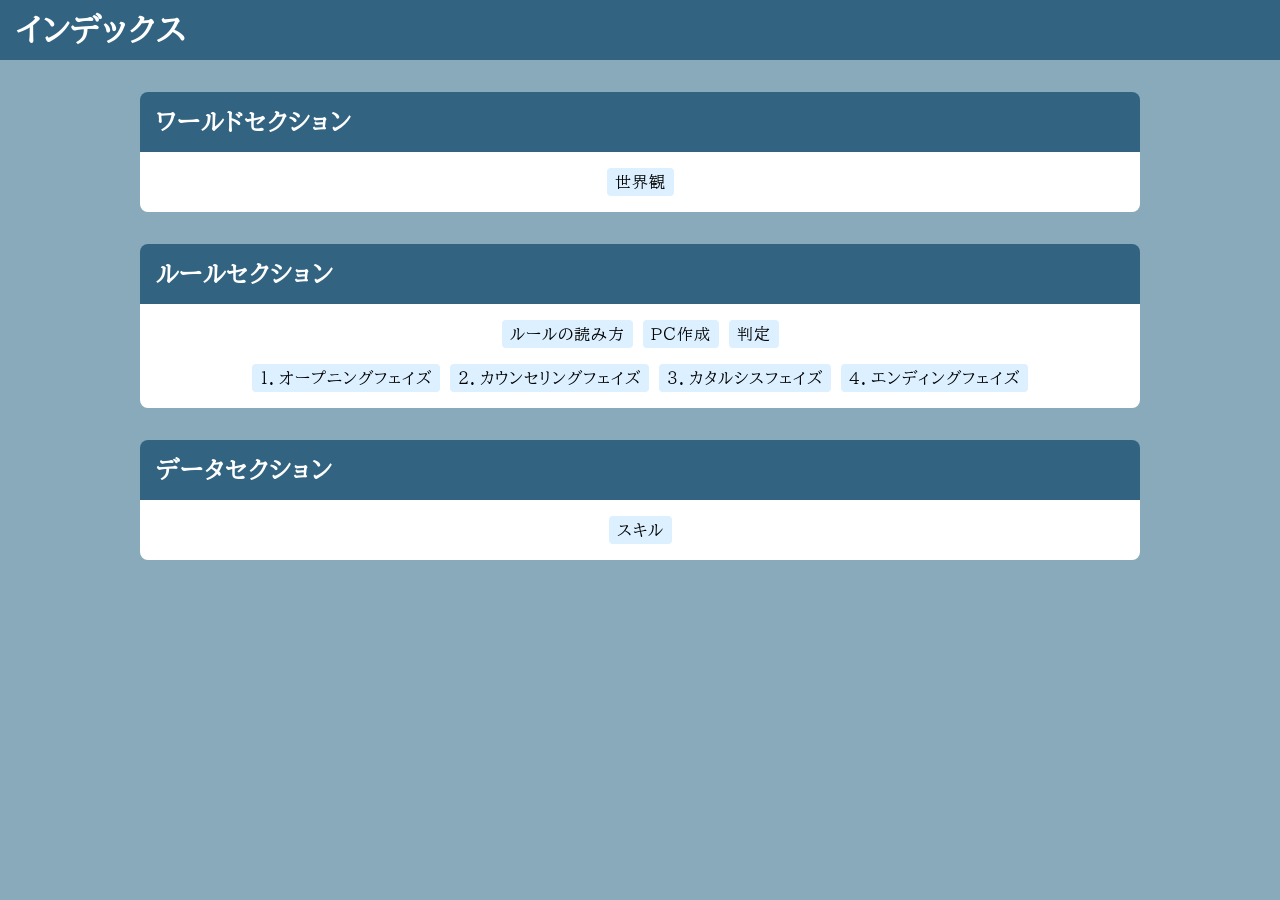
<file: index.html>
<head>
  <title>インデックス - 心界カタルシス</title>

  <link rel="stylesheet" href="style/base.css" type="text/css" />
</head>

<body>

  <header>
    <h1>インデックス</h1>
  </header>

  <main>
    <div class="detail t-center">

      <section>
        <div class="sticky">
          <h2>ワールドセクション</h2>
        </div>

        <div class="contents">

          <p>
            <a href="world_world.html">世界観</a>
          </p>
        </div>
      </section>

      <section>
        <div class="sticky">
          <h2>ルールセクション</h2>
        </div>

        <div class="contents">

          <p>
            <a href="rule_word.html">ルールの読み方</a>

            <a href="rule_making.html">ＰＣ作成</a>

            <a href="rule_roll.html">判定</a>
          </p>

          <p>
            <a href="">１．オープニングフェイズ</a>

            <a href="rule_investigate.html">２．カウンセリングフェイズ</a>

            <a href="rule_battle.html">３．カタルシスフェイズ</a>

            <a href="">４．エンディングフェイズ</a>
          </p>
        </div>
      </section>

      <section>
        <div class="sticky">
          <h2>データセクション</h2>
        </div>

        <div class="contents">

          <p>
            <a href="data_skill.html">スキル</a>

            <!-- <a href="data_kegare_hare.html">トラウマ</a> -->
          </p>
        </div>
      </section>

      <!-- <section>
        <div class="sticky">
      <h2>シナリオセクション</h2>
        </div>

        <div class="contents">
      <p>
        <a href="scenario_1.html">父として</a>

        <a href="scenario_2.html">ティタノマキナ</a>

        <a href="scenario_3.html">飯綱姉妹の逆襲</a>
      <p>
        </div>
    </section> -->

    </div>
  </main>

</body>

<script src="js/script.js"></script>
</file>
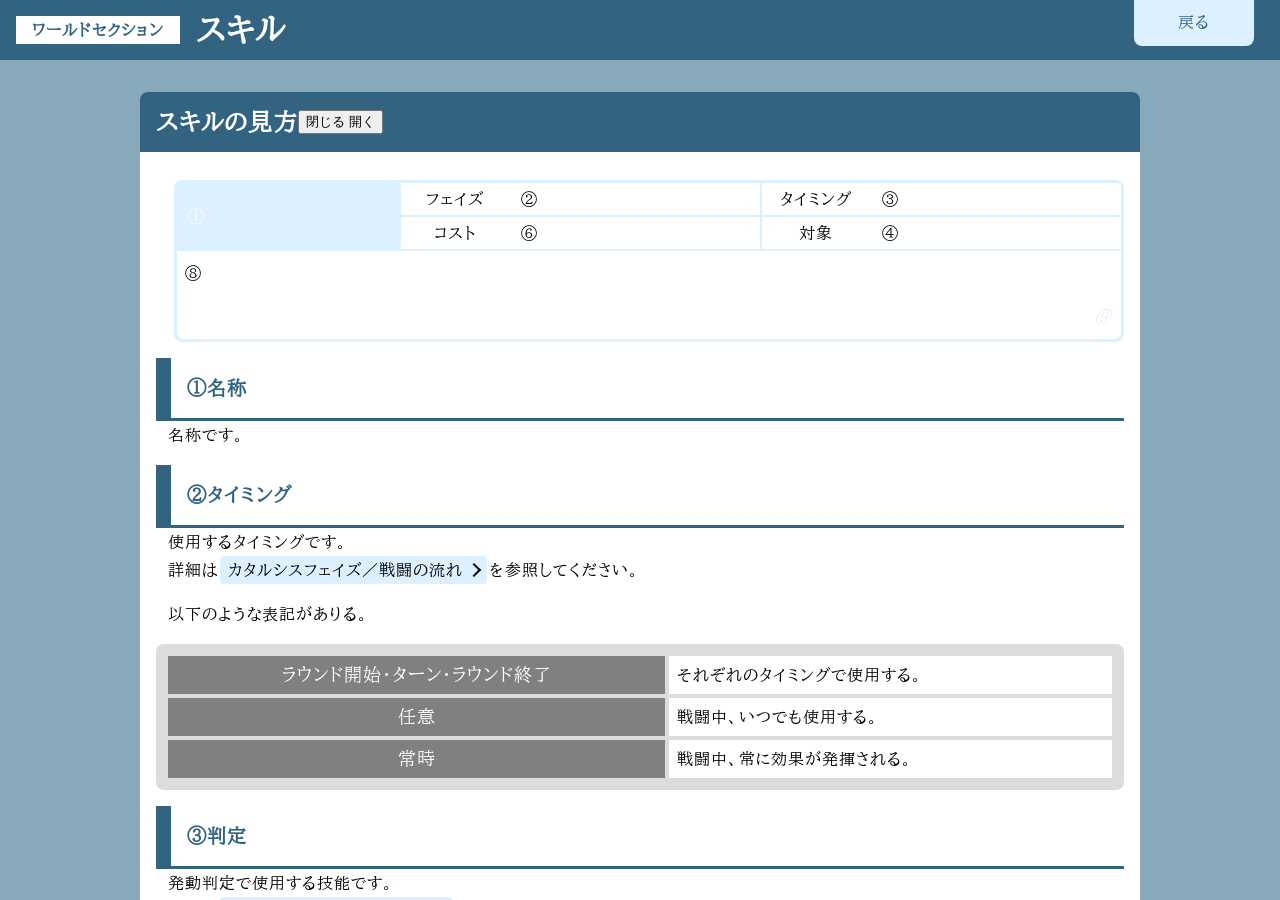
<file: data_skill.html>
<head>
  <title>スキル - 心界カタルシス</title>

  <link rel="stylesheet" href="style/base.css" type="text/css" />
  <link rel="stylesheet" href="style/arts.css" type="text/css" />
</head>

<body>
  <header>
    <div class="section_name">
      ワールドセクション
    </div>

    <h1>
      スキル
    </h1>

    <a class="button-prev" href="index.html">戻る</a>
  </header>

  <main>
    <div class="detail">

      <!-- -------------------------------------------------- -->
      <!-- スキルの見方 -->
      <!-- -------------------------------------------------- -->

      <section id="skill-tutorial" class="acordion close">

        <div class="sticky">
          <h2>
            スキルの見方

            <button class="button-acordion">
              <span>閉じる</span>
              <span>開く</span>
            </button>
          </h2>
        </div>

        <div class="contents">

          <!-- 見本 -->
          <section>

            <div class="cards">
              <div class="card">
                <div class="area-head">
                  <div class="title">
                    ①
                  </div>

                  <div class="data">
                    <span class="cell">
                      <span class="cover">フェイズ</span>②
                    </span>

                    <span class="cell">
                      <span class="cover">タイミング</span>③
                    </span>

                    <span class="cell">
                      <span class="cover">コスト</span>⑥
                    </span>

                    <span class="cell">
                      <span class="cover">対象</span>④
                    </span>
                  </div>
                </div>

                <div class="area-detail">
                  <p>
                    ⑧
                  </p>

                  <p class="note">⑨</p>
                </div>
              </div>
            </div>

          </section>

          <!-- 名称 -->
          <section>
            <h3>
              ①名称
            </h3>

            <p>
              　名称です。
            </p>
          </section>

          <!-- タイミング -->
          <section id="timing">
            <h3>
              ②タイミング
            </h3>

            <p>
              　使用するタイミングです。<br>
              　詳細は<a href="./rule_battle.html#battle" target="_blank">カタルシスフェイズ／戦闘の流れ</a>を参照してください。
            </p>

            <p>
              　以下のような表記がありる。
            </p>

            <table class="tutorial">
              <tbody>
                <tr>
                  <th>ラウンド開始・ターン・ラウンド終了</th>

                  <td>
                    それぞれのタイミングで使用する。
                  </td>
                </tr>

                <tr>
                  <th>任意</th>

                  <td>
                    戦闘中、いつでも使用する。
                  </td>
                </tr>

                <tr>
                  <th>常時</th>

                  <td>
                    戦闘中、常に効果が発揮される。
                  </td>
                </tr>
              </tbody>
            </table>
          </section>

          <!-- ③判定 -->
          <section id="skill">
            <h3>
              ③判定
            </h3>

            <p>
              　発動判定で使用する技能です。<br>
              　詳細は<a href="./rule_roll.html#roll-1" target="_blank">判定／使用する技能の決定</a>を参照してください。
            </p>

            <p>
              　以下のような表記がありる。
            </p>

            <table class="tutorial">
              <tbody>
                <tr>
                  <th>〈●●〉</th>
                  <td>
                    表記された技能を使用して、発動判定を行ってください。
                  </td>
                </tr>
                <tr>
                  <th>任意</th>
                  <td>
                    任意の技能で発動判定を行ってください。技能は、発動の度に変えても構いません。
                  </td>
                </tr>

                <tr>
                  <th>なし</th>
                  <td>
                    発動判定をおこなわずに、効果を適用する。
                  </td>
                </tr>
              </tbody>
            </table>
          </section>

          <!-- 難度 -->
          <section id="difficulty">
            <h3>
              ④難度
            </h3>

            <p>
              　発動判定の難度です。発動には、この値以上の成功数が必要です。<br>
              　詳細は、<a href="./rule_roll.html#roll-3" target="_blank">判定／難度の決定</a>を参照してください。
            </p>
          </section>

          <!-- 射程 -->
          <section id="range">
            <h3>
              ⑤射程
            </h3>

            <p>
              　何列先のエリアまで対象にできるかを示する。<br>
              　対象が、敵の場合のみ記載されている。
            </p>

            <p>
              　以下のような表記がありる。
            </p>

            <table class="tutorial">
              <tbody>
                <tr>
                  <th>１</th>
                  <td>
                    あなたが味方フロントエリアにいる場合、敵フロントエリアが射程内です。<br>
                    あなたが味方バックエリアにいる場合、このスキルは使用できません。
                  </td>
                </tr>

                <tr>
                  <th>２</th>
                  <td>
                    あなたが味方フロントエリアにいる場合、敵エリア全てが射程内です<br>
                    あなたが味方バックエリアにいる場合、敵フロントエリアが射程内です。
                  </td>
                </tr>

                <tr>
                  <th>３</th>
                  <td>あなたがいるエリアに関係無く、敵エリア全てが射程内です</td>
                </tr>
              </tbody>
            </table>
          </section>

          <!-- 対象 -->
          <section>
            <h3>
              ⑥対象
            </h3>

            <p>
              　効果を適用する範囲です。
            </p>

            <p>
              　以下のような表記がありる。
            </p>

            <table class="tutorial">
              <tbody>
                <tr>
                  <th>敵／１人</th>
                  <td>射程内の敵を１人選び、効果を適用する。</td>
                </tr>

                <tr>
                  <th>敵／１列</th>
                  <td>射程内の１列を選び、そのエリア内の全ての敵に効果を適用する。</td>
                </tr>

                <tr>
                  <th>味方／１人</th>
                  <td>味方から１人選び、効果を適用する。</td>
                </tr>

                <tr>
                  <th>味方／同列</th>
                  <td>あなたと同じエリア内の全ての味方に効果を適用する。</td>
                </tr>

                <tr>
                  <th>味方／全体</th>
                  <td>全ての味方に効果を適用する。</td>
                </tr>
              </tbody>
            </table>
          </section>

          <!-- 効果：発動前 -->
          <section>
            <h3>
              ⑦効果：発動前
            </h3>

            <p>
              　発動するための条件や、「※」が記載されている欄の詳細です。
            </p>
          </section>

          <!-- 効果：発動後 -->
          <section>
            <h3>
              ⑧効果：発動後
            </h3>

            <p>
              　発動後に適用される効果です。
            </p>

            <p>
              　判定の成功・失敗によって効果が変わる場合、以下のように記載される。
              <span>
                <span class="condition">成功</span>判定が成功した時のみ適用される効果です。
              </span>
              <span>
                <span class="condition">失敗</span>判定が失敗した時のみ適用される効果です。
              </span>
            </p>
          </section>

          <!-- フレーバーテキスト -->
          <section>
            <h3>
              ⑨フレーバーテキスト
            </h3>

            <p>
              　そのスキルがどのようなものなのか、一例を記載している。演出の参考にしてください。
            </p>
          </section>

        </div>
      </section>

      <!-- -------------------------------------------------- -->
      <!-- 基本 -->
      <!-- -------------------------------------------------- -->

      <section id="skill-common">

        <div class="sticky">
          <h2>
            基本
          </h2>
        </div>

        <div class="contents cards">

          <!-- 調査 -->
          <div class="card mental">
            <div class="area-head">
              <div class="title">
                <span class="ruby">ちょうさ</span>
                <span class="main">調査</span>
              </div>

              <div class="data">
                <div class="cell">
                  <span class="cover">フェイズ</span>カウンセリング
                </div>

                <div class="cell">
                  <span class="cover">タイミング</span>メインアクション
                </div>

                <div class="cell">
                  <span class="cover">コスト</span>‐
                </div>

                <div class="cell">
                  <span class="cover">対象</span>サブジェクト／１つ
                </div>
              </div>
            </div>

            <div class="area-detail">
              <p>
                対象に応じた判定を行なう。
              </p>

              <p class="judge">
                <span class="condition">成功</span>達成値に応じた内容が公開される。
              </p>

              <p class="note">クライエントやその周囲を調査し、トラウマ解消を試みる。</p>
            </div>
          </div>

          <!-- 交流 -->
          <div class="card mental">
            <div class="area-head">
              <div class="title">
                <span class="ruby">こうりゅう</span>
                <span class="main">交流</span>
              </div>

              <div class="data">
                <div class="cell">
                  <span class="cover">フェイズ</span>カウンセリング
                </div>

                <div class="cell">
                  <span class="cover">タイミング</span>メインアクション
                </div>

                <div class="cell">
                  <span class="cover">コスト</span>‐
                </div>

                <div class="cell">
                  <span class="cover">対象</span>‐
                </div>
              </div>
            </div>

            <div class="area-detail">
              <p>
                〈任意〉｛現在のクレジット点数｝の判定を行なう。
              </p>

              <p class="judge">
                <span class="condition">成功</span>クレジットを２点上昇させる。
              </p>

              <p class="judge">
                <span class="condition">失敗</span>クレジットを１点上昇させる。
              </p>

              <p class="note">クライエントと同じ時間を過ごし、交流を深める。</p>
            </div>
          </div>

          <!-- 干渉 -->
          <div class="card ether">
            <div class="area-head">
              <div class="title">
                <span class="ruby">かんしょう</span>
                <span class="main">干渉</span>
              </div>

              <div class="data">
                <div class="cell">
                  <span class="cover">フェイズ</span>カタルシス
                </div>

                <div class="cell">
                  <span class="cover">タイミング</span>メインアクション
                </div>

                <div class="cell">
                  <span class="cover">コスト</span>‐
                </div>

                <div class="cell">
                  <span class="cover">対象</span>他者／１人
                </div>
              </div>
            </div>

            <div class="area-detail">
              <p>
                対象に応じた判定（ＰＣの場合、〈任意〉２）を行なう。
              </p>

              <p class="judge">
                <span class="condition">成功</span>対象に【印象：±１】を与える。
              </p>

              <p class="note">言動によって他者に干渉し、感情を揺り動かす。</p>
            </div>
          </div>

          <!-- 拒絶 -->
          <div class="card ether">
            <div class="area-head">
              <div class="title">
                <span class="ruby">きょぜつ</span>
                <span class="main">拒絶</span>
              </div>

              <div class="data">
                <div class="cell">
                  <span class="cover">フェイズ</span>カタルシス
                </div>

                <div class="cell">
                  <span class="cover">タイミング</span>※
                </div>

                <div class="cell">
                  <span class="cover">コスト</span>‐
                </div>

                <div class="cell">
                  <span class="cover">対象</span>自身
                </div>
              </div>
            </div>

            <div class="area-detail">
              <p>
                自身が【印象】を受ける直前に、クレジット３点を消費して使用できる。<br>
                その【印象】を無効化する。
              </p>

              <p class="note">他者を拒絶し、自分の心を守る。</p>
            </div>
          </div>

          <!-- 自信 -->
          <div class="card astral">
            <div class="area-head">
              <div class="title">
                <span class="ruby">じしん</span>
                <span class="main">自信</span>
              </div>

              <div class="data">
                <div class="cell">
                  <span class="cover">フェイズ</span>共通
                </div>

                <div class="cell">
                  <span class="cover">タイミング</span>サブアクション
                </div>

                <div class="cell">
                  <span class="cover">コスト</span>‐
                </div>

                <div class="cell">
                  <span class="cover">対象</span>自身
                </div>
              </div>
            </div>

            <div class="area-detail">
              <p>
                クレジット１点を消費して使用する。<br>
                自身に、【勇気：＋１】【知恵：＋１】【愛情：＋１】【自制：＋１】のいずれか１つの効果を与える。
              </p>

              <p class="note">自らを信じることで、更なる力を引き出す。</p>
            </div>
          </div>

        </div>

      </section>

      <!-- -------------------------------------------------- -->
      <!-- アジテイター -->
      <!-- -------------------------------------------------- -->

      <section id="skill-">

        <div class="sticky">
          <h2>
            アジテイター
          </h2>
        </div>

        <div class="contents cards">

          <section id="skill-">

            <div class="sticky">
              <h3>
                表層スキル
              </h3>
            </div>

            <div class="contents cards">

              <!-- パワーワード -->
              <div class="card ether">
                <div class="area-head">
                  <div class="title">
                    <span class="main">パワーワード</span>
                  </div>

                  <div class="data">
                    <div class="cell">
                      <span class="cover">フェイズ</span>カタルシス
                    </div>

                    <div class="cell">
                      <span class="cover">タイミング</span>メインアクション
                    </div>

                    <div class="cell">
                      <span class="cover">コスト</span>［Ｘ］＝［Ｘ］
                    </div>

                    <div class="cell">
                      <span class="cover">対象</span>他者／１人
                    </div>
                  </div>
                </div>

                <div class="area-detail">
                  <p>
                    対象に応じた判定を行なう（ＰＣの場合、〈任意〉２）になる。
                  </p>

                  <p class="judge">
                    <span class="condition">成功</span>対象に【印象：±２】を与える。
                  </p>

                  <p class="note">力強い語気や、インパクトの強い言葉で呼びかける。</p>
                </div>
              </div>

              <!-- 応援 -->
              <div class="card astral">
                <div class="area-head">
                  <div class="title">
                    <span class="ruby">おうえん</span>
                    <span class="main">応援</span>
                  </div>

                  <div class="data">
                    <div class="cell">
                      <span class="cover">フェイズ</span>共通
                    </div>

                    <div class="cell">
                      <span class="cover">タイミング</span>サブアクション
                    </div>

                    <div class="cell">
                      <span class="cover">コスト</span>［Ｘ］
                    </div>

                    <div class="cell">
                      <span class="cover">対象</span>他者／１人
                    </div>
                  </div>
                </div>

                <div class="area-detail">
                  <p>
                    対象に【｛コストにしたダイスに対応するステータス｝：＋１】を与える。
                  </p>

                  <p class="note">やる気を引き出す言葉や動作。</p>
                </div>
              </div>

            </div>

          </section>

          <section id="skill-">

            <div class="sticky">
              <h3>
                深層スキル
              </h3>
            </div>

            <div class="contents cards">

              <!-- カリスマ -->
              <div class="card astral">
                <div class="area-head">
                  <div class="title">
                    <span class="main">カリスマ</span>
                  </div>

                  <div class="data">
                    <div class="cell">
                      <span class="cover">フェイズ</span>共通
                    </div>

                    <div class="cell">
                      <span class="cover">タイミング</span>※
                    </div>

                    <div class="cell">
                      <span class="cover">コスト</span>［勇］
                    </div>

                    <div class="cell">
                      <span class="cover">対象</span>※
                    </div>
                  </div>
                </div>

                <div class="area-detail">
                  <p>
                    自身が判定に成功した際に使用できる。<br>
                    このラウンド中、以降にターンを行うＰＣ全員に【｛その判定の使用ステータス｝：＋１】を与える。
                  </p>

                  <p class="note">味方を率いて、士気を高める。</p>
                </div>
              </div>

              <!-- 一体感 -->
              <div class="card astral">
                <div class="area-head">
                  <div class="title">
                    <span class="ruby">いったいかん</span>
                    <span class="main">一体感</span>
                  </div>

                  <div class="data">
                    <div class="cell">
                      <span class="cover">フェイズ</span>共通
                    </div>

                    <div class="cell">
                      <span class="cover">タイミング</span>※
                    </div>

                    <div class="cell">
                      <span class="cover">コスト</span>［勇］
                    </div>

                    <div class="cell">
                      <span class="cover">対象</span>自身
                    </div>
                  </div>
                </div>

                <div class="area-detail">
                  <p>
                    自身のスキルにより、他ＰＣのステータスを上昇させた際に使用できる。<br>
                    自身に【勇気：＋２】を与える。
                  </p>

                  <p class="note">ファンと共に楽しむことこそ、アイドルの本懐だ。</p>
                </div>
              </div>

            </div>

          </section>

        </div>

      </section>

      <!-- -------------------------------------------------- -->
      <!-- パッショニスタ -->
      <!-- -------------------------------------------------- -->

      <section id="skill-">

        <div class="sticky">
          <h2>
            パッショニスタ
          </h2>
        </div>

        <div class="contents cards">

          <section id="skill-">

            <div class="sticky">
              <h3>
                表層スキル
              </h3>
            </div>

            <div class="contents cards">

              <!-- ポジティブシンキング -->
              <div class="card ether">
                <div class="area-head">
                  <div class="title">
                    <span class="main">ポジティブシンキング</span>
                  </div>

                  <div class="data">
                    <div class="cell">
                      <span class="cover">フェイズ</span>カタルシス
                    </div>

                    <div class="cell">
                      <span class="cover">タイミング</span>サブアクション
                    </div>

                    <div class="cell">
                      <span class="cover">コスト</span>［知］［Ｘ］
                    </div>

                    <div class="cell">
                      <span class="cover">対象</span>自身
                    </div>
                  </div>
                </div>

                <div class="area-detail">
                  <p>
                    自身が受けているレベル１の【ステータス低下】を全て消滅させる。
                  </p>

                  <p class="note">あなたは細かいことを気にしない楽天家だ。</p>
                </div>
              </div>

              <!-- パッショントーク -->
              <div class="card astral">
                <div class="area-head">
                  <div class="title">
                    <span class="main">パッショントーク</span>
                  </div>

                  <div class="data">
                    <div class="cell">
                      <span class="cover">フェイズ</span>共通
                    </div>

                    <div class="cell">
                      <span class="cover">タイミング</span>サブアクション
                    </div>

                    <div class="cell">
                      <span class="cover">コスト</span>‐
                    </div>

                    <div class="cell">
                      <span class="cover">対象</span>自身
                    </div>
                  </div>
                </div>

                <div class="area-detail">
                  <p>
                    自身に【自制：－１】を与えて使用する。<br>
                    このラウンド中、自身のメインアクション判定に＋２する。
                  </p>

                  <p class="note">情熱を秘めた言動。しかし、それを鬱陶しく思う人もいるかもしれない。</p>
                </div>
              </div>

            </div>

          </section>

          <section id="skill-">

            <div class="sticky">
              <h3>
                深層スキル
              </h3>
            </div>

            <div class="contents cards">

              <!-- ムードメーカー -->
              <div class="card ether">
                <div class="area-head">
                  <div class="title">
                    <span class="main">ムードメーカー</span>
                  </div>

                  <div class="data">
                    <div class="cell">
                      <span class="cover">フェイズ</span>カタルシス
                    </div>

                    <div class="cell">
                      <span class="cover">タイミング</span>サブアクション
                    </div>

                    <div class="cell">
                      <span class="cover">コスト</span>［勇］
                    </div>

                    <div class="cell">
                      <span class="cover">対象</span>味方／全員
                    </div>
                  </div>
                </div>

                <div class="area-detail">
                  <p>
                    自身がエリア『４』にいる場合に使用できる。<br>
                    このラウンド中、対象に【勇気：＋１】を与える。
                  </p>

                  <p class="note">歌や踊り、ギャグなどで、自身と仲間のテンションを上げる。</p>
                </div>
              </div>

              <!-- フレンドシップ -->
              <div class="card astral">
                <div class="area-head">
                  <div class="title">
                    <span class="main">フレンドシップ</span>
                  </div>

                  <div class="data">
                    <div class="cell">
                      <span class="cover">フェイズ</span>※
                    </div>

                    <div class="cell">
                      <span class="cover">タイミング</span>常時
                    </div>

                    <div class="cell">
                      <span class="cover">コスト</span>‐
                    </div>

                    <div class="cell">
                      <span class="cover">対象</span>自身
                    </div>
                  </div>
                </div>

                <div class="area-detail">
                  <p>
                    カウンセリングフェイズ中、自身の《交流》判定に＋１する。<br>
                    カタルシスフェイズ中、ＰＣのみを対象とする、自身のメインアクション判定に＋１する。
                  </p>

                  <p class="note">あなたは誰とでも仲良くなれる。</p>
                </div>
              </div>

            </div>

          </section>

        </div>

      </section>

      <!-- -------------------------------------------------- -->
      <!-- ジーニアス -->
      <!-- -------------------------------------------------- -->

      <section id="skill-">

        <div class="sticky">
          <h2>
            ジーニアス
          </h2>
        </div>

        <div class="contents cards">

          <section id="skill-">

            <div class="sticky">
              <h3>
                表層スキル
              </h3>
            </div>

            <div class="contents cards">

              <!-- クールダウン -->
              <div class="card ether">
                <div class="area-head">
                  <div class="title">
                    <span class="main">クールダウン</span>
                  </div>

                  <div class="data">
                    <div class="cell">
                      <span class="cover">フェイズ</span>カタルシス
                    </div>

                    <div class="cell">
                      <span class="cover">タイミング</span>サブアクション
                    </div>

                    <div class="cell">
                      <span class="cover">コスト</span>［知］［知］
                    </div>

                    <div class="cell">
                      <span class="cover">対象</span>自身
                    </div>
                  </div>
                </div>

                <div class="area-detail">
                  <p class="judge">
                    <span class="condition">成功</span>自身に【印象：－１】を与える。
                  </p>

                  <p class="note">心を落ち着かせる。</p>
                </div>
              </div>

              <!-- スルースキル -->
              <div class="card astral">
                <div class="area-head">
                  <div class="title">
                    <span class="main">スルースキル</span>
                  </div>

                  <div class="data">
                    <div class="cell">
                      <span class="cover">フェイズ</span>カタルシス
                    </div>

                    <div class="cell">
                      <span class="cover">タイミング</span>※
                    </div>

                    <div class="cell">
                      <span class="cover">コスト</span>［知］［Ｘ］［Ｘ］
                    </div>

                    <div class="cell">
                      <span class="cover">対象</span>自身
                    </div>
                  </div>
                </div>

                <div class="area-detail">
                  <p>
                    自身が【印象：－１】を受けた際に使用できる。<br>
                    その【印象】を無効化する。
                  </p>

                  <p class="note">相手の発言を真に受けない処世術。</p>
                </div>
              </div>

            </div>

          </section>

          <section id="skill-">
            <div class="sticky">
              <h3>
                深層スキル
              </h3>
            </div>

            <div class="contents cards">

              <!-- 脳内図書館 -->
              <div class="card mental">
                <div class="area-head">
                  <div class="title">
                    <span class="ruby">のうないとしょかん</span>
                    <span class="main">脳内図書館</span>
                  </div>

                  <div class="data">
                    <div class="cell">
                      <span class="cover">フェイズ</span>カウンセリング
                    </div>

                    <div class="cell">
                      <span class="cover">タイミング</span>常時
                    </div>

                    <div class="cell">
                      <span class="cover">コスト</span>‐
                    </div>

                    <div class="cell">
                      <span class="cover">対象</span>自身
                    </div>
                  </div>
                </div>

                <div class="area-detail">
                  <p>
                    自身の《調査》判定に＋１する。
                  </p>

                  <p class="note">豊富な知識により、調査をスムーズに進行させる。</p>
                </div>
              </div>

              <!-- オーバーワーク -->
              <div class="card ether">
                <div class="area-head">
                  <div class="title">
                    <span class="main">オーバーワーク</span>
                  </div>

                  <div class="data">
                    <div class="cell">
                      <span class="cover">フェイズ</span>カタルシス
                    </div>

                    <div class="cell">
                      <span class="cover">タイミング</span>サブアクション
                    </div>

                    <div class="cell">
                      <span class="cover">コスト</span>［Ｘ］［Ｘ］［Ｘ］［Ｘ］
                    </div>

                    <div class="cell">
                      <span class="cover">対象</span>自身
                    </div>
                  </div>
                </div>

                <div class="area-detail">
                  <p>
                    自身に【印象：＋３】を与えて使用する。<br>
                    このラウンド中、自身はメインアクションを２回行う。
                  </p>

                  <p class="note">自身を追い込み、限界を超えた活動を可能とする。</p>
                </div>
              </div>

            </div>
          </section>

        </div>

      </section>

      <!-- -------------------------------------------------- -->
      <!-- トリックスター -->
      <!-- -------------------------------------------------- -->

      <section id="skill-">

        <div class="sticky">
          <h2>
            トリックスター
          </h2>
        </div>

        <div class="contents cards">

          <section id="skill-">

            <div class="sticky">
              <h3>
                表層スキル
              </h3>
            </div>

            <div class="contents cards">

              <!-- 臨機応変 -->
              <div class="card ether">
                <div class="area-head">
                  <div class="title">
                    <span class="ruby">りんきおうへん</span>
                    <span class="main">臨機応変</span>
                  </div>

                  <div class="data">
                    <div class="cell">
                      <span class="cover">フェイズ</span>カタルシス
                    </div>

                    <div class="cell">
                      <span class="cover">タイミング</span>ラウンド開始
                    </div>

                    <div class="cell">
                      <span class="cover">コスト</span>［知］［知］
                    </div>

                    <div class="cell">
                      <span class="cover">対象</span>自身
                    </div>
                  </div>
                </div>

                <div class="area-detail">
                  <p>
                    自身を、エリア『４』『３』『２』『１』のいずれかに移動させる。
                  </p>

                  <p class="note">相手との距離を調整する。</p>
                </div>
              </div>

              <!-- 言いくるめ -->
              <div class="card astral">
                <div class="area-head">
                  <div class="title">
                    <span class="ruby">いいくるめ</span>
                    <span class="main">言いくるめ</span>
                  </div>

                  <div class="data">
                    <div class="cell">
                      <span class="cover">フェイズ</span>共通
                    </div>

                    <div class="cell">
                      <span class="cover">タイミング</span>※
                    </div>

                    <div class="cell">
                      <span class="cover">コスト</span>［知］［Ｘ］
                    </div>

                    <div class="cell">
                      <span class="cover">対象</span>ＰＣ／１人
                    </div>
                  </div>
                </div>

                <div class="area-detail">
                  <p>
                    誰かが判定に失敗した際に使用できる。<br>
                    その判定の達成値を『３』に固定する。
                  </p>

                  <p class="note">勢いと口先で、強引に納得させる。</p>
                </div>
              </div>

            </div>

          </section>

          <section id="skill-">

            <div class="sticky">
              <h3>
                深層スキル
              </h3>
            </div>

            <div class="contents cards">

              <!-- 逆境 -->
              <div class="card astral">
                <div class="area-head">
                  <div class="title">
                    <span class="ruby">ぎゃっきょう</span>
                    <span class="main">逆境</span>
                  </div>

                  <div class="data">
                    <div class="cell">
                      <span class="cover">フェイズ</span>共通
                    </div>

                    <div class="cell">
                      <span class="cover">タイミング</span>常時
                    </div>

                    <div class="cell">
                      <span class="cover">コスト</span>‐
                    </div>

                    <div class="cell">
                      <span class="cover">対象</span>自身
                    </div>
                  </div>
                </div>

                <div class="area-detail">
                  <p>
                    クレジットが１点の場合、自身の行うあらゆる判定に＋２する。
                  </p>

                  <p class="note">無頼のあなたにとって、逆境こそが自らの居場所だ。</p>
                </div>
              </div>

              <!-- 発想の転換 -->
              <div class="card astral">
                <div class="area-head">
                  <div class="title">
                    <span class="ruby">はっそうのてんかん</span>
                    <span class="main">発想の転換</span>
                  </div>

                  <div class="data">
                    <div class="cell">
                      <span class="cover">フェイズ</span>共通
                    </div>

                    <div class="cell">
                      <span class="cover">タイミング</span>サブアクション
                    </div>

                    <div class="cell">
                      <span class="cover">コスト</span>‐
                    </div>

                    <div class="cell">
                      <span class="cover">対象</span>‐
                    </div>
                  </div>
                </div>

                <div class="area-detail">
                  <p>
                    判定ダイスから２つ選び、片方の目を＋１し、もう片方の目を－１する。
                  </p>

                  <p class="note">常識や、これまでの思考に囚われない柔軟性。</p>
                </div>
              </div>

            </div>

          </section>

        </div>

      </section>

      <!-- -------------------------------------------------- -->
      <!-- サーヴァント -->
      <!-- -------------------------------------------------- -->

      <section id="skill-">

        <div class="sticky">
          <h2>
            サーヴァント
          </h2>
        </div>

        <div class="contents cards">

          <section id="skill-">

            <div class="sticky">
              <h3>
                表層スキル
              </h3>
            </div>

            <div class="contents cards">

              <!-- 節制の心得 -->
              <div class="card ether">
                <div class="area-head">
                  <div class="title">
                    <span class="ruby">せっせいのこころえ</span>
                    <span class="main">節制の心得</span>
                  </div>

                  <div class="data">
                    <div class="cell">
                      <span class="cover">フェイズ</span>カタルシス
                    </div>

                    <div class="cell">
                      <span class="cover">タイミング</span>サブアクション
                    </div>

                    <div class="cell">
                      <span class="cover">コスト</span>‐
                    </div>

                    <div class="cell">
                      <span class="cover">対象</span>自身
                    </div>
                  </div>
                </div>

                <div class="area-detail">
                  <p>
                    自身に【印象：－２】【自制：＋１】を与える。
                  </p>

                  <p class="note">引くべきところを弁えている。</p>
                </div>
              </div>

              <!-- 共感性 -->
              <div class="card ether">
                <div class="area-head">
                  <div class="title">
                    <span class="ruby">きょうかんせい</span>
                    <span class="main">共感性</span>
                  </div>

                  <div class="data">
                    <div class="cell">
                      <span class="cover">フェイズ</span>カタルシス
                    </div>

                    <div class="cell">
                      <span class="cover">タイミング</span>※
                    </div>

                    <div class="cell">
                      <span class="cover">コスト</span>‐
                    </div>

                    <div class="cell">
                      <span class="cover">対象</span>他者／１人
                    </div>
                  </div>
                </div>

                <div class="area-detail">
                  <p>
                    対象が【印象】を受けた際に使用できる。<br>
                    自身にも同じ【印象】を与える。
                  </p>

                  <p class="note">他者の気持ちを深く理解できる。</p>
                </div>
              </div>

            </div>

          </section>

          <section id="skill-">

            <div class="sticky">
              <h3>
                深層スキル
              </h3>
            </div>

            <div class="contents cards">

              <!-- 奉仕の喜び -->
              <div class="card astral">
                <div class="area-head">
                  <div class="title">
                    <span class="ruby">ほうしのよろこび</span>
                    <span class="main">奉仕の喜び</span>
                  </div>

                  <div class="data">
                    <div class="cell">
                      <span class="cover">フェイズ</span>共通
                    </div>

                    <div class="cell">
                      <span class="cover">タイミング</span>※
                    </div>

                    <div class="cell">
                      <span class="cover">コスト</span>［愛］
                    </div>

                    <div class="cell">
                      <span class="cover">対象</span>自身
                    </div>
                  </div>
                </div>

                <div class="area-detail">
                  <p>
                    自身の〈愛情〉判定に成功した際に使用できる。<br>
                    自身は【愛情：＋１】を得る。
                  </p>

                  <p class="note">他者に尽くす喜びを知っている。</p>
                </div>
              </div>

              <!-- 協調性 -->
              <div class="card ether">
                <div class="area-head">
                  <div class="title">
                    <span class="ruby">きょうちょうせい</span>
                    <span class="main">協調性</span>
                  </div>

                  <div class="data">
                    <div class="cell">
                      <span class="cover">フェイズ</span>カタルシス
                    </div>

                    <div class="cell">
                      <span class="cover">タイミング</span>ラウンド開始
                    </div>

                    <div class="cell">
                      <span class="cover">コスト</span>‐
                    </div>

                    <div class="cell">
                      <span class="cover">対象</span>他者／１人
                    </div>
                  </div>
                </div>

                <div class="area-detail">
                  <p>
                    自身を、対象と同じエリアに移動させる。
                  </p>

                  <p class="note">他者の考えに同調する。</p>
                </div>
              </div>

            </div>

          </section>

        </div>

      </section>

      <!-- -------------------------------------------------- -->
      <!-- メンター -->
      <!-- -------------------------------------------------- -->

      <section id="skill-">

        <div class="sticky">
          <h2>
            メンター
          </h2>
        </div>

        <div class="contents cards">

          <section id="skill-">

            <div class="sticky">
              <h3>
                表層スキル
              </h3>
            </div>

            <div class="contents cards">

              <!-- 徹底指導 -->
              <div class="card astral">
                <div class="area-head">
                  <div class="title">
                    <span class="ruby">てっていしどう</span>
                    <span class="main">徹底指導</span>
                  </div>

                  <div class="data">
                    <div class="cell">
                      <span class="cover">フェイズ</span>共通
                    </div>

                    <div class="cell">
                      <span class="cover">タイミング</span>サブアクション
                    </div>

                    <div class="cell">
                      <span class="cover">コスト</span>［知］
                    </div>

                    <div class="cell">
                      <span class="cover">対象</span>他者／１人
                    </div>
                  </div>
                </div>

                <div class="area-detail">
                  <p>
                    対象に、下記のいずれかの効果を与える。<br>
                    ●【勇気：＋２】【知恵：－２】<br>
                    ●【知恵：＋２】【愛情：－２】<br>
                    ●【愛情：＋２】【勇気：－２】
                  </p>

                  <p class="note">。</p>
                </div>
              </div>

              <!-- 予習 -->
              <div class="card astral">
                <div class="area-head">
                  <div class="title">
                    <span class="ruby">よしゅう</span>
                    <span class="main">予習</span>
                  </div>

                  <div class="data">
                    <div class="cell">
                      <span class="cover">フェイズ</span>共通
                    </div>

                    <div class="cell">
                      <span class="cover">タイミング</span>ラウンド開始
                    </div>

                    <div class="cell">
                      <span class="cover">コスト</span>‐
                    </div>

                    <div class="cell">
                      <span class="cover">対象</span>‐
                    </div>
                  </div>
                </div>

                <div class="area-detail">
                  <p>
                    判定ダイスから１つ選び、その目を±１する。
                  </p>

                  <p class="note">事前学習や下調べに余念が無い。</p>
                </div>
              </div>

            </div>

          </section>

          <section id="skill-">

            <div class="sticky">
              <h3>
                深層スキル
              </h3>
            </div>

            <div class="contents cards">

              <!-- 分析力 -->
              <div class="card astral">
                <div class="area-head">
                  <div class="title">
                    <span class="ruby">ぶんせきりょく</span>
                    <span class="main">分析力</span>
                  </div>

                  <div class="data">
                    <div class="cell">
                      <span class="cover">フェイズ</span>共通
                    </div>

                    <div class="cell">
                      <span class="cover">タイミング</span>サブアクション
                    </div>

                    <div class="cell">
                      <span class="cover">コスト</span>［知］［知］
                    </div>

                    <div class="cell">
                      <span class="cover">対象</span>※
                    </div>
                  </div>
                </div>

                <div class="area-detail">
                  <p>
                    サブジェクトかエネミーアクション１つを対象にする。<br>
                    このラウンド中、対象の適正ステータスを〈任意〉に変更する。
                  </p>

                  <p class="note">物事の本質を捉える能力。</p>
                </div>
              </div>

              <!-- リーダーシップ -->
              <div class="card ether">
                <div class="area-head">
                  <div class="title">
                    <span class="main">リーダーシップ</span>
                  </div>

                  <div class="data">
                    <div class="cell">
                      <span class="cover">フェイズ</span>カタルシス
                    </div>

                    <div class="cell">
                      <span class="cover">タイミング</span>メインアクション
                    </div>

                    <div class="cell">
                      <span class="cover">コスト</span>［知］
                    </div>

                    <div class="cell">
                      <span class="cover">対象</span>自身以外のＰＣ／全員
                    </div>
                  </div>
                </div>

                <div class="area-detail">
                  <p>
                    〈任意〉３の判定を行なう。
                  </p>

                  <p class="judge">
                    <span class="condition">成功</span>対象に【印象：±１】を与える。
                  </p>

                  <p class="note">常に的確な指示を出し、皆を導く力を持つ。</p>
                </div>
              </div>

            </div>

          </section>

        </div>

      </section>

      <!-- -------------------------------------------------- -->
      <!-- イノセンス -->
      <!-- -------------------------------------------------- -->

      <section id="skill-">

        <div class="sticky">
          <h2>
            イノセンス
          </h2>
        </div>

        <div class="contents cards">

          <section id="skill-">

            <div class="sticky">
              <h3>
                表層スキル
              </h3>
            </div>

            <div class="contents cards">

              <!-- 遊び盛り -->
              <div class="card ether">
                <div class="area-head">
                  <div class="title">
                    <span class="ruby">あそびざかり</span>
                    <span class="main">遊び盛り</span>
                  </div>

                  <div class="data">
                    <div class="cell">
                      <span class="cover">フェイズ</span>カタルシス
                    </div>

                    <div class="cell">
                      <span class="cover">タイミング</span>常時
                    </div>

                    <div class="cell">
                      <span class="cover">コスト</span>‐
                    </div>

                    <div class="cell">
                      <span class="cover">対象</span>自身
                    </div>
                  </div>
                </div>

                <div class="area-detail">
                  <p>
                    自身が習得している《交流》の、タイミングを『共通』に変更する。
                  </p>

                  <p class="note">いつでもどこでも気ままに遊ぶ。</p>
                </div>
              </div>

              <!-- 好印象 -->
              <div class="card astral">
                <div class="area-head">
                  <div class="title">
                    <span class="ruby">こういんしょう</span>
                    <span class="main">好印象</span>
                  </div>

                  <div class="data">
                    <div class="cell">
                      <span class="cover">フェイズ</span>共通
                    </div>

                    <div class="cell">
                      <span class="cover">タイミング</span>サブアクション
                    </div>

                    <div class="cell">
                      <span class="cover">コスト</span>［Ｘ］→［Ｘ］
                    </div>

                    <div class="cell">
                      <span class="cover">対象</span>自身
                    </div>
                  </div>
                </div>

                <div class="area-detail">
                  <p>
                    自身の判定に＋２する。
                  </p>

                  <p class="note">自身を強く印象付けることができる。</p>
                </div>
              </div>

            </div>

          </section>

          <section id="skill-">

            <div class="sticky">
              <h3>
                深層スキル
              </h3>
            </div>

            <div class="contents cards">

              <!-- 癒し系 -->
              <div class="card ether">
                <div class="area-head">
                  <div class="title">
                    <span class="ruby">いやしけい</span>
                    <span class="main">癒し系</span>
                  </div>

                  <div class="data">
                    <div class="cell">
                      <span class="cover">フェイズ</span>カタルシス
                    </div>

                    <div class="cell">
                      <span class="cover">タイミング</span>常時
                    </div>

                    <div class="cell">
                      <span class="cover">コスト</span>‐
                    </div>

                    <div class="cell">
                      <span class="cover">対象</span>※
                    </div>
                  </div>
                </div>

                <div class="area-detail">
                  <p>
                    自身と同じエリアにいる他ＰＣは、エネミーアクションによって与えられる【ステータス低下】を無効化する。
                  </p>

                  <p class="note">あなたは、一緒にいる誰かに安らぎを与える存在だ。</p>
                </div>
              </div>

              <!-- 無垢の笑顔 -->
              <div class="card astral">
                <div class="area-head">
                  <div class="title">
                    <span class="ruby">むくのえがお</span>
                    <span class="main">無垢の笑顔</span>
                  </div>

                  <div class="data">
                    <div class="cell">
                      <span class="cover">フェイズ</span>共通
                    </div>

                    <div class="cell">
                      <span class="cover">タイミング</span>サブアクション
                    </div>

                    <div class="cell">
                      <span class="cover">コスト</span>［愛］
                    </div>

                    <div class="cell">
                      <span class="cover">対象</span>他者／１人
                    </div>
                  </div>
                </div>

                <div class="area-detail">
                  <p>
                    対象が受けている【ステータス低下】を１つ消滅させる。
                  </p>

                  <p class="note">その笑顔を見ただけで、あらゆるストレスが消失する。</p>
                </div>
              </div>

            </div>

          </section>

        </div>

      </section>

    </div>
  </main>
</body>

<script src="js/script.js"></script>
</file>
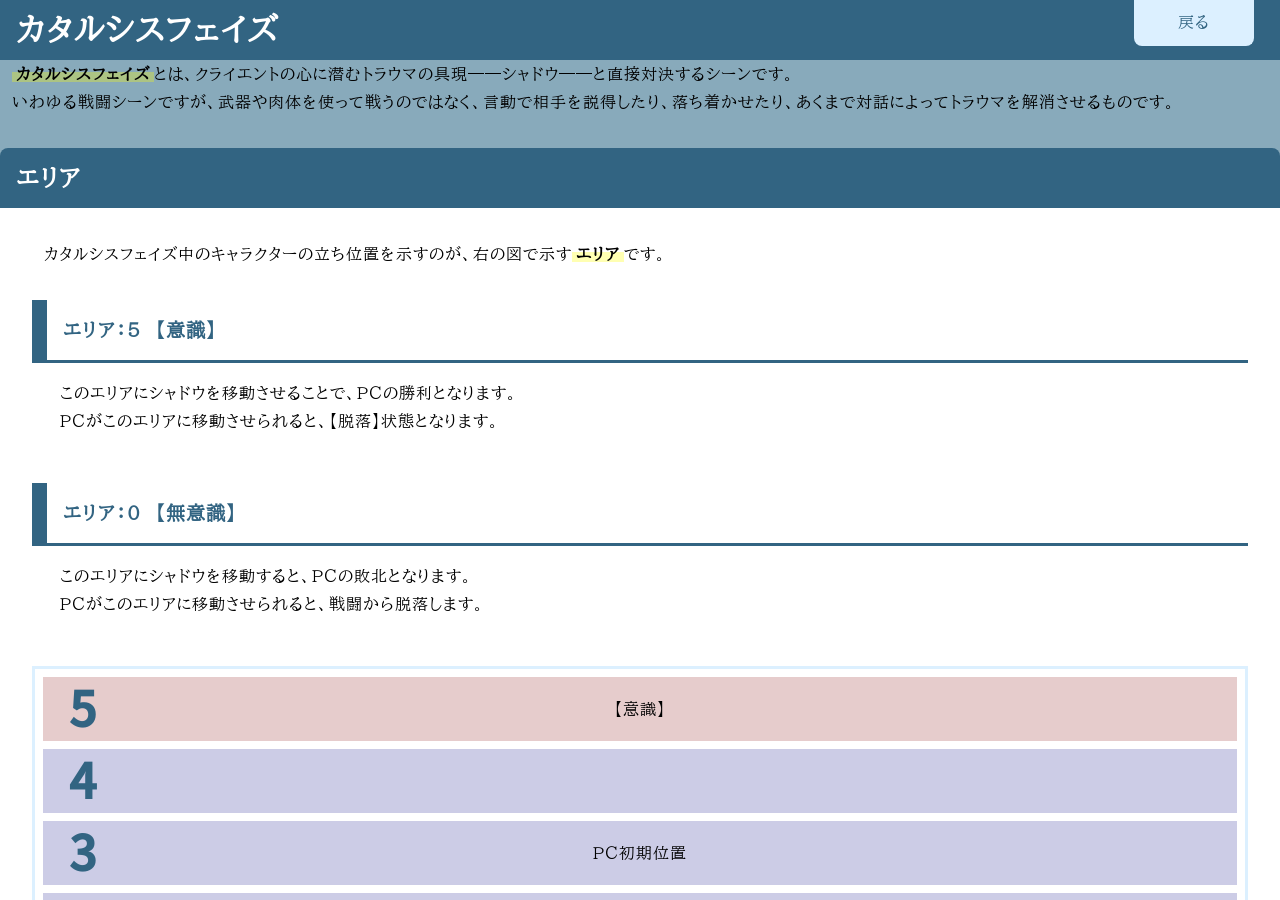
<file: rule_battle.html>
<head>
  <title>カタルシスフェイズ - 心界カタルシス</title>

  <link rel="stylesheet" href="style/base.css" type="text/css" />
  <link rel="stylesheet" href="style/rule.css" type="text/css" />
  <link rel="stylesheet" href="style/battle.css" type="text/css" />
  <link rel="stylesheet" href="style/arts.css" type="text/css" />
</head>

<body>
  <header>
    <h1>カタルシスフェイズ</h1>

    <a class="button-prev" href="index.html">戻る</a>
  </header>

  <main>
    <section>
      <p>
        　<span class="keyword">カタルシスフェイズ</span>とは、クライエントの心に潜むトラウマの具現――シャドウ――と直接対決するシーンです。<br>
        　いわゆる戦闘シーンですが、武器や肉体を使って戦うのではなく、言動で相手を説得したり、落ち着かせたり、あくまで対話によってトラウマを解消させるものです。
      </p>
    </section>

    <!-- エリア -->
    <section id="battle_area">
      <div class="sticky">
        <h2>
          エリア
        </h2>
      </div>

      <div class="contents">
        <div class="d-flex gap">

          <!-- 左 -->
          <div class="contents">
            <div class="inner_contents">
              <p>
                　カタルシスフェイズ中のキャラクターの立ち位置を示すのが、右の図で示す<span class="keyword">エリア</span>です。
              </p>
            </div>

            <section id="area-5">
              <div class="sticky">
                <h3>
                  エリア：5　【意識】
                </h3>
              </div>

              <div class="contents">
                <div class="inner_contents">
                  <p>
                    　このエリアにシャドウを移動させることで、ＰＣの勝利となります。<br>
                    　ＰＣがこのエリアに移動させられると、【脱落】状態となります。
                  </p>
                </div>
              </div>
            </section>

            <section id="area-0">
              <div class="sticky">
                <h3>
                  エリア：0　【無意識】
                </h3>
              </div>

              <div class="contents">
                <div class="inner_contents">
                  <p>
                    　このエリアにシャドウを移動すると、ＰＣの敗北となります。<br>
                    　ＰＣがこのエリアに移動させられると、戦闘から脱落します。
                  </p>
                </div>
              </div>
            </section>
          </div>

          <!-- 右 -->
          <div class="contents">
            <div class="inner_contents">
              <div class="area">
                <div class="area-front">
                  <span class="num">5</span>【意識】
                </div>

                <div class="area-back">
                  <span class="num">4</span>
                </div>

                <div class="area-back">
                  <span class="num">3</span>ＰＣ初期位置
                </div>

                <div class="area-back">
                  <span class="num">2</span>シャドウ初期位置
                </div>

                <div class="area-back">
                  <span class="num">1</span>
                </div>

                <div class="area-front">
                  <span class="num">0</span>【無意識】
                </div>
              </div>
            </div>
          </div>

        </div>
      </div>
    </section>

    <!-- ＰＣの状態 -->
    <section id="status">
      <div class="sticky">
        <h2>
          ＰＣの状態
        </h2>
      </div>

      <div class="contents">
        <div class="inner_contents">
          <p>
            　ＰＣはスキルの効果や特定の条件により、様々な状態になります。
          </p>
        </div>

        <!-- 脱落 -->
        <section id="battle-down">
          <div class="sticky">
            <h3>
              脱落
            </h3>
          </div>

          <div class="contents">
            <div class="inner_contents">
              <p>
                　エリア『０』か『５』に移動したＰＣは、戦闘から<span class="keyword">脱落</span>します。<br>
                　この状態では、エリア上から取り除かれ、一切の行動ができなくなります。<br>
                　また、ＰＣ全員が脱落した場合、敗北となります。
              </p>
            </div>
          </div>
        </section>

        <!-- ステータス変化 -->
        <section id="battle-status-up-down">
          <div class="sticky">
            <h3>
              ステータス変化
            </h3>
          </div>

          <div class="contents">
            <div class="inner_contents">
              <p>
                　スキルの効果により、<span class="keyword">【ステータス変化】</span>が付与されることがあります。<br>
                　ステータス変化は【（ステータス名）：（プラス／マイナス）（レベル）】のように表されます。<br>
                　レベルは増減量と継続期間を表しています。各キャラクターのターン終了時に減少していき、０になると効果が消滅します。
              </p>

              <div class="inner_contents">
                <h4>
                  例
                </h4>

                <table>
                  <tr>
                    <th>ステータス変化</th>
                    <th>付与後１ターン目</th>
                    <th>２ターン目</th>
                    <th>３ターン目</th>
                    <th>４ターン目</th>
                  </tr>

                  <tr>
                    <th>【勇気：＋１】</th>
                    <td>＋１</td>
                    <td></td>
                    <td></td>
                    <td></td>
                  </tr>

                  <tr>
                    <th>【知恵：＋２】</th>
                    <td>＋２</td>
                    <td>＋１</td>
                    <td></td>
                    <td></td>
                  </tr>

                  <tr>
                    <th>【愛情：－３】</th>
                    <td>－３</td>
                    <td>－２</td>
                    <td>－１</td>
                    <td></td>
                  </tr>
                </table>
              </div>
            </div>

          </div>
        </section>

      </div>
    </section>

    <!-- カタルシスフェイズの流れ -->
    <section id="battle">
      <div class="sticky">
        <h2>
          カタルシスフェイズの流れ
        </h2>
      </div>

      <div class="contents">
        <div class="inner_contents">
          <p>
            　カタルシスフェイズは、以下の流れで進行します。<br>
            　<a href="#battle_finish">終了条件</a>を満たすまで、ラウンドを繰り返します。
          </p>
        </div>

        <div class="list_container">

          <div class="process">
            <div class="title">
              <span class="num">1</span><a href="#battle_start">フェイズ開始</a>
            </div>
          </div>

          <div class="process">
            <div class="title">
              <span class="num">2</span><a href="#round">ラウンド</a>
            </div>

            <div class="list_container">
              <div class="process">
                <div class="title">
                  <span class="num">2-1</span><a href="#round_start">ラウンド開始</a>
                </div>

                <div class="detail">
                  <span class="num">2-1-1</span><a href="#show_enemy_action">エネミーアクションのセット</a><br>
                  <span class="num">2-1-3</span><a href="#timing-round_start">タイミング：ラウンド開始</a>
                </div>
              </div>

              <div class="process">
                <div class="title">
                  <span class="num">2-2</span><a href="#turn-pc">ＰＣのターン</a>
                </div>

                <div class="detail">
                  <span class="num">2-2-1</span><a href="#timing-sub_action">サブアクション</a><br>
                  <span class="num">2-2-2</span><a href="#timing-main_action">メインアクション</a><br>
                  <span class="num">2-2-3</span><a href="#turn_end">【ステータス変化】の更新</a>
                </div>
              </div>

              <div class="process">
                <div class="title">
                  <span class="num">2-3</span><a href="#round_end">シャドウのターン</a>
                </div>

                <div class="detail">
                  <span class="num">2-3-1</span><a href="#enemy_action">エネミーアクションの実行</a>
                </div>
              </div>

              <div class="process">
                <div class="title">
                  <span class="num">2-4</span><a href="#round_end">ラウンド終了</a>
                </div>

                <div class="detail">
                  <span class="num">2-4-1</span><a href="#timing-round_end">タイミング：ラウンド終了</a>
                </div>
              </div>

            </div>
          </div>

          <div class="process">
            <div class="title">
              <span class="num">3</span><a href="#battle_end">フェイズ終了</a>
            </div>
          </div>

        </div>
      </div>
    </section>

    <!-- 【１】フェイズ開始 -->
    <section id="battle_start">
      <div class="sticky">
        <h2>
          <span class="num">1</span>フェイズ開始
        </h2>
      </div>

      <div class="contents">
        <div class="inner_contents">
          <p>
            　カタルシスフェイズが開始された際、以下の処理を順に行います。
          </p>
        </div>

        <!-- ＰＣとシャドウの配置 -->
        <section>
          <div class="sticky">
            <h3>
              <span class="num">1-1</span>ＰＣとシャドウの配置
            </h3>
          </div>

          <div class="contents">
            <p>
              ＰＣとシャドウを、それぞれの初期位置に配置します。
            </p>
          </div>
        </section>

      </div>
    </section>

    <!-- 【２】ラウンド -->
    <section id="round">
      <div class="sticky">
        <h2>
          <span class="num">2</span>ラウンド
        </h2>
      </div>

      <div class="contents">

        <!-- 【２－１】ラウンド開始 -->
        <section id="round_start">
          <div class="sticky">
            <h3>
              <span class="num">2-1</span>ラウンド開始
            </h3>
          </div>

          <div class="contents">
            <div class="inner_contents">
              <p>
                　以下の処理を行います。
              </p>
            </div>

            <!-- エネミーアクションの開示 -->
            <section id="show_enemy_action">
              <h4>
                <span class="num">2-1-1</span>エネミーアクションのセット
              </h4>

              <div class="contents">
                <p>
                  　このラウンドで敵が使用するエネミーアクションをセットします。これらは、シナリオの記載通りに行います。<br>
                  　セットされたエネミーアクションは、<span class="num">2-3-2</span><a href="#enemy_action">エネミーアクションの実行</a>で実行されます。
                </p>
              </div>
            </section>

            <!-- タイミング：ラウンド開始 -->
            <section id="timing-round_start">
              <h4>
                <span class="num">2-1-3</span>タイミング：ラウンド開始
              </h4>

              <div class="contents">
                <p>
                  　各ＰＣは、タイミングが『ラウンド開始』のアクションを１つ使用できます。
                </p>
              </div>
            </section>

          </div>
        </section>

        <!-- 【２－２】ターン -->
        <section id="turn-pc">
          <div class="sticky">
            <h3>
              <span class="num">2-2</span>ターン
            </h3>
          </div>

          <div class="contents">
            <div class="inner_contents">
              <p>
                　各ＰＣは、それぞれ<span class="keyword">ターン</span>を行います。順番は、ＰＣ間で相談して決めてください。<br>
                　ターンはＰＣごとに、以下のように処理します。
              </p>
            </div>

            <!-- サブアクション -->
            <section id="timing-turn">
              <h4>
                <span class="num">2-2-1</span>サブアクション
              </h4>

              <div class="contents">
                <p>
                  　タイミングが『サブアクション』のスキルを、１つ使用することができます。
                </p>
              </div>
            </section>

            <!-- メインアクション -->
            <section id="timing-turn">
              <h4>
                <span class="num">2-2-2</span>メインアクション
              </h4>

              <div class="contents">
                <p>
                  　タイミングが『メインアクション』のスキルを、１つ使用することができます。
                </p>
              </div>
            </section>

            <!-- 【ステータス変化】の更新 -->
            <section id="timing-turn">
              <h4>
                <span class="num">2-2-3</span>【ステータス変化】の更新
              </h4>

              <div class="contents">
                <p>
                  　ターンを行ったＰＣが【ステータス変化】を受けていた場合、そのレベルを１つ減少させます。レベルが０になったものは、効果が消滅します。
                </p>
              </div>
            </section>

          </div>
        </section>

        <!-- 【２－３】敵ターン -->
        <section id="turn-enemy">
          <div class="sticky">
            <h3>
              <span class="num">2-3</span>敵ターン
            </h3>
          </div>

          <div class="contents">

            <!-- エネミーアクションの実行 -->
            <section id="enemy_action">
              <h4>
                <span class="num">2-3-1</span>エネミーアクションの実行
              </h4>

              <div class="contents">
                <p>
                  　敵にセットされているエネミーアクションが実行され、その効果が適用されます。対象はこの時点でＧＭが決定します。なお、アクションを実行する順番はシナリオで指定されます。<br>
                  　ブレイクされている場合、効果が変わることに注意してください。
                </p>
              </div>
            </section>

          </div>
        </section>

        <!-- 【２－３】ラウンド終了 -->
        <section id="round_end">
          <div class="sticky">
            <h3>
              <span class="num">2-3</span>ラウンド終了
            </h3>
          </div>

          <div class="contents">

            <!-- タイミング：ラウンド終了 -->
            <section id="timing-round_end">
              <h4>
                <span class="num">2-3-1</span>タイミング：ラウンド終了
              </h4>

              <div class="contents">
                <p>
                  　各ＰＣは、タイミングが『ラウンド終了』のアクションを１つ使用できます。
                </p>
              </div>
            </section>

            <!-- ラウンド中効果の消滅 -->
            <section id="effect_clear">
              <h4>
                <span class="num">2-3-2</span>ラウンド中効果の消滅
              </h4>

              <div class="contents">
                <p>
                  　「このラウンド中、～」のように書かれた効果が、全て消滅します。
                </p>
              </div>
            </section>

          </div>
        </section>

      </div>
    </section>

    <!-- 【３】フェイズ終了 -->
    <section id="battle_end">
      <div class="sticky">
        <h2>
          <span class="num">3</span>フェイズ終了
        </h2>
      </div>

      <div class="contents">

        <!-- カタルシスフェイズの終了条件 -->
        <section id="battle_finish">
          <div class="sticky">
            <h3>
              カタルシスフェイズの終了条件
            </h3>
          </div>

          <div class="contents">
            <div class="inner_contents">
              <p>
                　カタルシスフェイズが終了する条件は、以下の３つがあります。<br>
                　カタルシスフェイズが終了した場合、<a href="" target="_blank">エンディングフェイズ</a>へと移行します。
              </p>
            </div>

            <div class="contents">
              <!-- ボスの撃破 -->
              <section id="battle-victory">
                <h4>
                  ボスの撃破
                </h4>

                <div class="contents">
                  <p>
                    　ボスのツミを０点にした場合、カタルシスフェイズが終了します。ボスが複数いる場合、それら全てのツミを０点にする必要があります。<br>
                    　エンディングとしては、事件が解決し、グッドエンドとなるでしょう。
                  </p>
                </div>
              </section>

              <!-- ＰＣの全滅 -->
              <section id="battle-defeat">
                <h4>
                  ＰＣの全滅
                </h4>

                <div class="contents">
                  <p>
                    　ＰＣ全員がカタルシスフェイズ不能、あるいは撤退状態になった場合、カタルシスフェイズが終了します。<br>
                    　エンディングとしては、事件が解決せず、バッドエンドとなるでしょう。
                  </p>
                </div>
              </section>

              <!-- シナリオで設定された条件を満たす -->
              <section>
                <h4>
                  シナリオで設定された条件を満たす
                </h4>

                <div class="contents">
                  <p>
                    　シナリオで設定された条件を満たした場合、カタルシスフェイズが終了します。<br>
                    　エンディングがどうなるかは、シナリオ次第です。
                  </p>
                </div>
              </section>

            </div>
          </div>
        </section>

      </div>
    </section>

  </main>
</body>

<script src="js/script.js"></script>
</file>
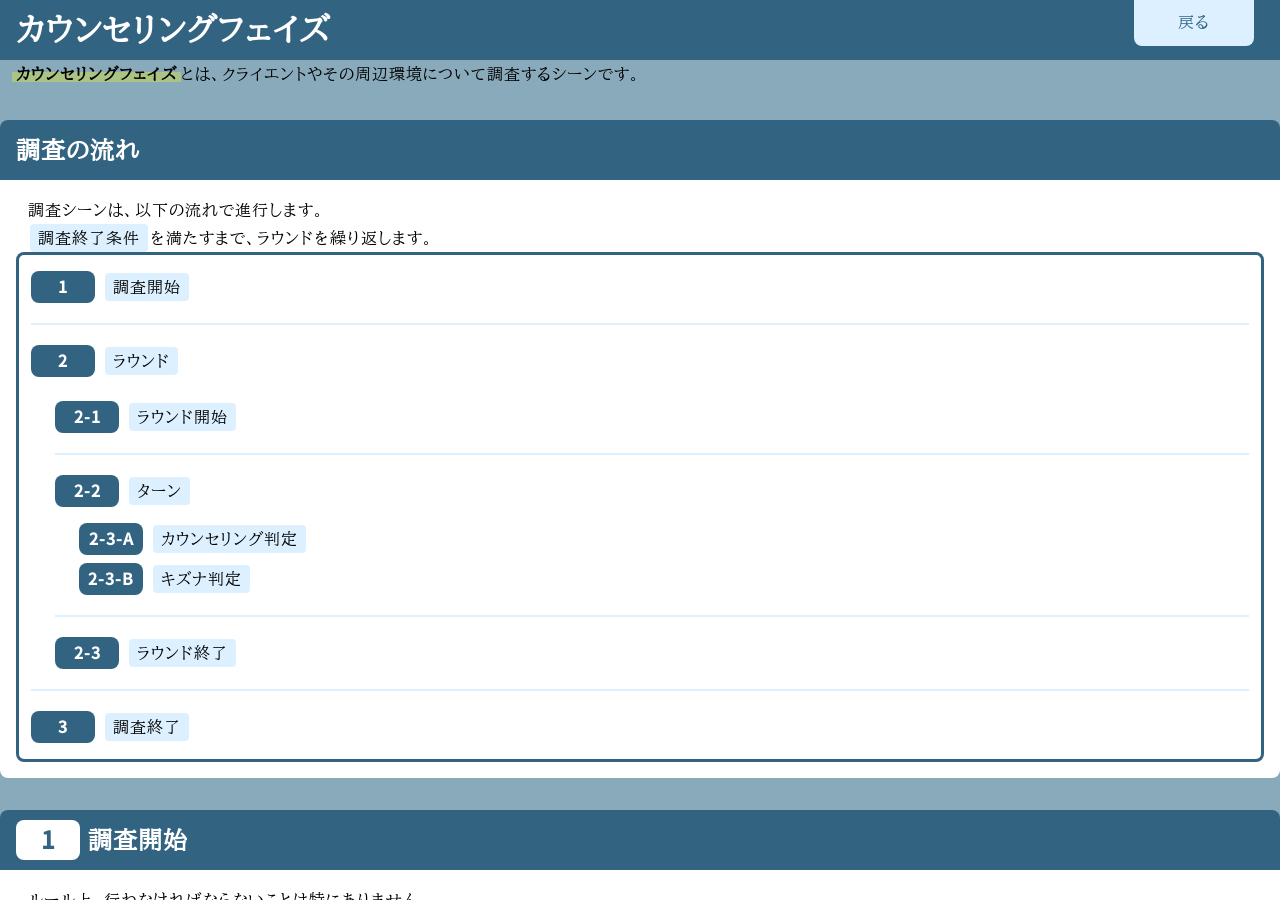
<file: rule_investigate.html>
<head>
  <title>カウンセリングフェイズ - 心界カタルシス</title>

  <link rel="stylesheet" href="style/base.css" type="text/css" />
</head>

<body>
  <header>
    <h1>カウンセリングフェイズ</h1>

    <a class="button-prev" href="index.html">戻る</a>
  </header>

  <main>
    <section>
      <p>
        　<span class="keyword">カウンセリングフェイズ</span>とは、クライエントやその周辺環境について調査するシーンです。
      </p>
    </section>

    <!-- 調査の流れ -->
    <section>
      <div class="sticky">
        <h2>
          調査の流れ
        </h2>
      </div>

      <div class="contents">
        <div class="inner_contents">
          <p>
            　調査シーンは、以下の流れで進行します。<br>
            　<a href="#investigate_finish">調査終了条件</a>を満たすまで、ラウンドを繰り返します。
          </p>
        </div>

        <div class="list_container">

          <div class="process">
            <div class="title">
              <span class="num">1</span><a href="#investigate_start">調査開始</a>
            </div>
          </div>

          <div class="process">

            <div class="title">
              <span class="num">2</span><a href="#round">ラウンド</a>
            </div>

            <div class="list_container">
              <div class="process">
                <div class="title">
                  <span class="num">2-1</span><a href="#round_start">ラウンド開始</a>
                </div>
              </div>

              <div class="process">
                <div class="title">
                  <span class="num">2-2</span><a href="#turn">ターン</a>
                </div>

                <div class="detail">
                  <span class="num">2-3-A</span><a href="#roll-misogi">カウンセリング判定</a><br>
                  <span class="num">2-3-B</span><a href="#roll-kizuna">キズナ判定</a>
                </div>
              </div>

              <div class="process">
                <div class="title">
                  <span class="num">2-3</span><a href="#round_end">ラウンド終了</a>
                </div>
              </div>
            </div>

          </div>

          <div class="process">
            <div class="title">
              <span class="num">3</span><a href="#investigate_end">調査終了</a>
            </div>
          </div>

        </div>
      </div>
    </section>

    <!-- 【１】調査開始 -->
    <section id="investigate_start">
      <div class="sticky">
        <h2>
          <span class="num">1</span>調査開始
        </h2>
      </div>

      <div class="contents">
        <p>
          　ルール上、行わなければならないことは特にありません。
        </p>
      </div>
    </section>

    <!-- 【２】ラウンド -->
    <section id="round">
      <div class="sticky">
        <h2>
          <span class="num">2</span>ラウンド
        </h2>
      </div>

      <div class="contents">
        <section id="round_start">
          <div class="sticky">
            <h3>
              <span class="num">2-1</span>ラウンド開始
            </h3>
          </div>

          <div class="contents">
            <p>
              　このラウンドで調査するケガレを選びます。ＰＬ間で相談し、どのケガレを対象にするか決めてください。
            </p>
          </div>
        </section>
      </div>
    </section>

    <!-- 【３】調査終了 -->
    <section id="investigate_end">
      <div class="sticky">
        <h2>
          <span class="num">3</span>調査開始
        </h2>
      </div>

      <div class="contents">
        <p>
          　
        </p>
      </div>
    </section>

  </main>
</body>

<script src="js/script.js"></script>
</file>
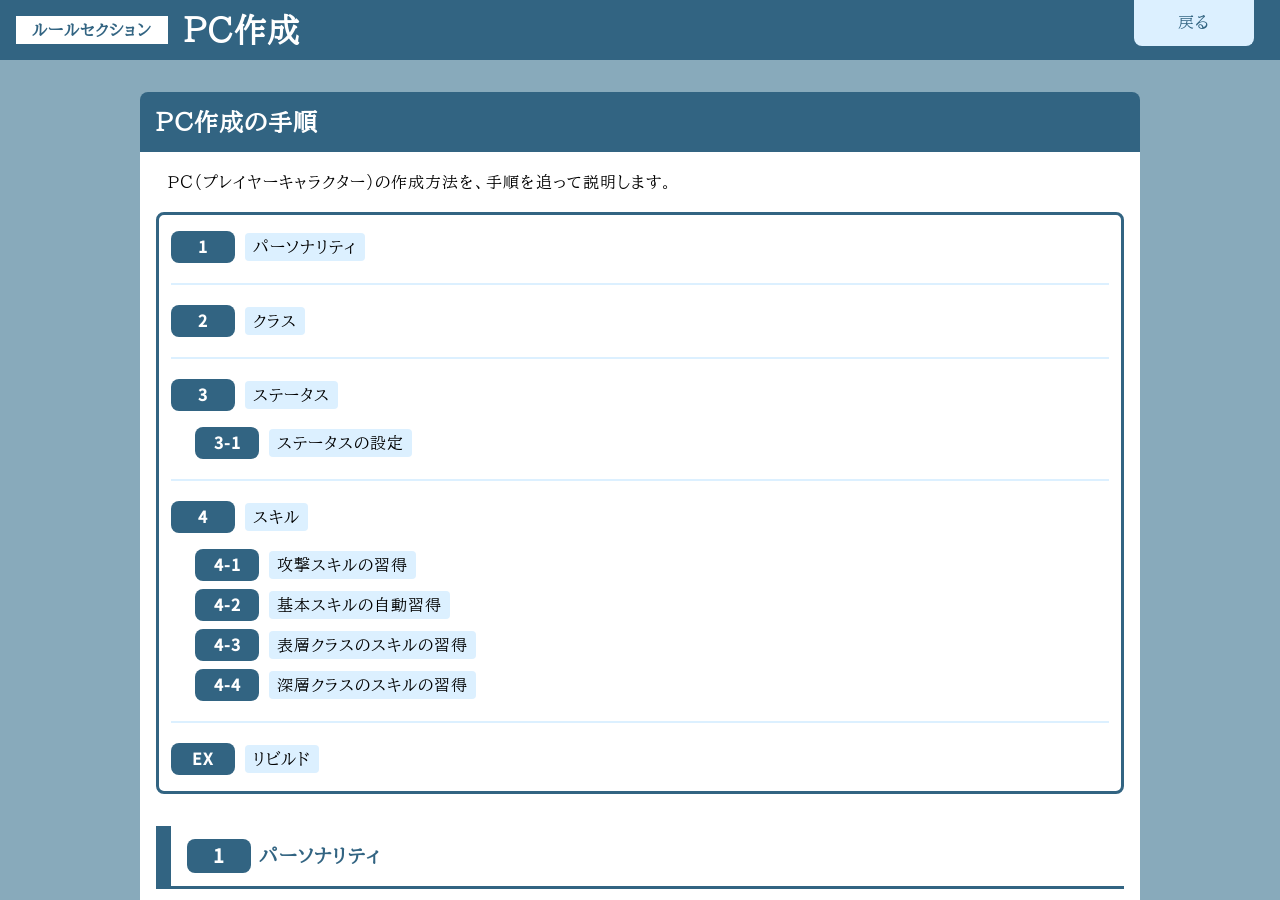
<file: rule_making.html>
<head>
  <title>ＰＣ作成 - 心界カタルシス</title>

  <link rel="stylesheet" href="style/base.css" type="text/css" />
  <link rel="stylesheet" href="style/making.css" type="text/css" />
</head>

<body>
  <header>
    <div class="section_name">
      ルールセクション
    </div>

    <h1>
      ＰＣ作成
    </h1>

    <a class="button-prev" href="index.html">戻る</a>
  </header>

  <main>
    <div class="detail">

      <!-- -------------------------------------------------- -->
      <!-- ＰＣ作成の手順 -->
      <!-- -------------------------------------------------- -->

      <section>

        <div class="sticky">
          <h2>
            ＰＣ作成の手順
          </h2>
        </div>

        <div class="contents">
          <p>
            　ＰＣ（プレイヤーキャラクター）の作成方法を、手順を追って説明します。
          </p>

          <div class="list_container">

            <div class="process">
              <div class="title">
                <span class="num">1</span><a href="#personality">パーソナリティ</a>
              </div>
            </div>

            <div class="process">
              <div class="title">
                <span class="num">2</span><a href="#class">クラス</a>
              </div>
            </div>

            <div class="process">
              <div class="title">
                <span class="num">3</span><a href="#status">ステータス</a>
              </div>

              <div class="detail">
                <span class="num">3-1</span><a href="#status-life">ステータスの設定</a>
              </div>
            </div>

            <div class="process">
              <div class="title">
                <span class="num">4</span><a href="#arts">スキル</a>
              </div>

              <div class="detail">
                <span class="num">4-1</span><a href="#arts-wearpon">攻撃スキルの習得</a><br>
                <span class="num">4-2</span><a href="#arts-general">基本スキルの自動習得</a><br>
                <span class="num">4-3</span><a href="#arts-primary">表層クラスのスキルの習得</a><br>
                <span class="num">4-4</span><a href="#arts-secondary">深層クラスのスキルの習得</a>
              </div>
            </div>


            <div class="process">
              <div class="title">
                <span class="num">EX</span><a href="#rebuild">リビルド</a>
              </div>
            </div>

          </div>

          <!-- -------------------------------------------------- -->
          <!-- 【１】パーソナリティ -->
          <!-- -------------------------------------------------- -->

          <section id="personality">

            <div class="sticky">
              <h3>
                <span class="num">1</span>パーソナリティ
              </h3>
            </div>

            <div class="contents">
              <p>
                　まずは、ＰＣの名前や、性別、年齢などを決めます。<br>
                　ＰＣは、魔法や超能力のようなものが使えるわけではありません。それ以外に設定の制限は無いので、自由に考えてください。
              </p>
            </div>

          </section>

          <!-- -------------------------------------------------- -->
          <!-- 【２】クラス -->
          <!-- -------------------------------------------------- -->

          <section id="class">

            <div class="sticky">
              <h3>
                <span class="num">2</span>クラス
              </h3>
            </div>

            <div class="contents">

              <p>
                　<span class="keyword">クラス</span>とは、ＰＣの思想や性質を表すものです。<br>
                　ＰＣは、自らの普段の姿を示す<span class="keyword">表層クラス</span>と、心の内に秘めた感情である<span class="keyword">深層クラス</span>の、２つのクラスを持ちます。<br>
                　それぞれ、<a href="#status">ステータス</a>の値と、習得できる<a href="#arts">スキル</a>に影響します。詳しい説明は各項目内で行いますので、そちらを見ながら選んでください。
              </p>

              <div class="rule_text">
                <p>
                  　下記のクラスの中から、表層クラスと深層クラスを１つずつ選択します。両方とも同じものを選択しても構いません。
                </p>
              </div>

              <div class="grid-class">

                <!-- アジテイター -->
                <section id="class-agi">

                  <h4>アジテイター</h4>

                  <div class="contents">
                    <div class="divide-2">

                      <p>
                        　人の目と心を惹きつける者のクラスです。<br>
                        　〈勇気〉と〈自制〉に優れています。<br>
                        　強い【印象】を与えたり、自身や味方を強化するスキルが使えます。
                      </p>

                      <div class="class_image">
                        <img src="img/class/test1.png" />
                      </div>

                    </div>
                  </div>

                </section>

                <!-- パッショニスタ -->
                <section id="class-pas">

                  <h4>パッショニスタ</h4>

                  <div class="contents">
                    <div class="divide-2">

                      <p>
                        　胸に秘めきれない情熱を持つ者のクラスです。<br>
                        　〈勇気〉と〈愛情〉に優れています。<br>
                        　デメリットや使用条件を持つものの、強力な効果を持つスキルが使えます。
                      </p>

                      <div class="class_image">
                        <img src="img/class/test5.png" />
                      </div>

                    </div>
                  </div>

                </section>

                <!-- ジーニアス -->
                <section id="class-jea">

                  <h4>ジーニアス</h4>

                  <div class="contents">
                    <div class="divide-2">

                      <p>
                        　豊富な知識を持つ者のクラスです。<br>
                        　〈知恵〉と〈自制〉に優れています。<br>
                        　自身に有利な効果を持つスキルが使えます。
                      </p>

                      <div class="class_image">
                        <img src="img/class/test10.png" />
                      </div>

                    </div>
                  </div>

                </section>

                <!-- トリックスター -->
                <section id="class-tri">

                  <h4>トリックスター</h4>

                  <div class="contents">
                    <div class="divide-2">

                      <p>
                        　知恵に優れる者のクラスです。<br>
                        　〈勇気〉と〈知恵〉に優れています。<br>
                        　メリットとデメリットを併せ持つスキルが使えます。
                      </p>

                      <div class="class_image">
                        <img src="img/class/test4.png" />
                      </div>

                    </div>
                  </div>

                </section>

                <!-- サーヴァント -->
                <section id="class-sar">

                  <h4>サーヴァント</h4>

                  <div class="contents">
                    <div class="divide-2">

                      <p>
                        　他者を気遣う者のクラスです。<br>
                        　〈愛情〉と〈自制〉に優れています。<br>
                        　エリア移動に関するスキルが使えます。
                      </p>

                      <div class="class_image">
                        <img src="img/class/test8.png" />
                      </div>

                    </div>
                  </div>

                </section>

                <!-- メンター -->
                <section id="class-men">

                  <h4>メンター</h4>

                  <div class="contents">
                    <div class="divide-2">

                      <p>
                        　成長を促す者のクラスです。<br>
                        　〈知恵〉と〈愛情〉に優れています。<br>
                        　味方を強化したり、複数人に【印象】を与えるスキルが使えます。
                      </p>

                      <div class="class_image">
                        <img src="img/class/test3.png" />
                      </div>

                    </div>
                  </div>

                </section>

                <!-- イノセンス -->
                <section id="class-ino">

                  <h4>イノセンス</h4>

                  <div class="contents">
                    <div class="divide-2">

                      <p>
                        　無垢なる魅力を持つ者のクラスです。<br>
                        　ステータスは一切上昇しませんが、その分強力なスキルが使えます。
                      </p>

                      <div class="class_image">
                        <img src="img/class/test11.png" />
                      </div>

                    </div>
                  </div>

                </section>

              </div>

            </div>

          </section>

          <!-- -------------------------------------------------- -->
          <!-- 【３】ステータス -->
          <!-- -------------------------------------------------- -->

          <section id="status">

            <div class="sticky">
              <h3>
                <span class="num">3</span>ステータス
              </h3>
            </div>

            <div class="contents">

              <p>
                　<span class="keyword">ステータス</span>には〈勇気〉〈知恵〉〈愛情〉〈自制〉の４つがあります。それぞれにはレベルがあり、「〈博愛〉２」のように表記されます。<br>
                　〈勇気〉〈知恵〉〈愛情〉は、<a href="./rule_roll.html" target="_blank">判定</a>での達成値算出に使用します。〈自制〉は、判定時に<a href="./rule_roll.html#roll-2" target="_blank">キープ</a>できるダイスの数となります。
              </p>

              <!-- クラスごとのステータス -->
              <section>

                <div class="sticky">
                  <h4>
                    クラスごとのステータス
                  </h4>
                </div>

                <div class="contents">

                  <div class="inner_contents">
                    <p>
                      　ステータスは、表層クラスと深層クラスの両方の値を合算して求めます。<br>
                      　各ステータスの初期値は１なので、それに以下の値を足してください。
                    </p>
                  </div>

                  <table class="table-evenly">
                    <tbody>
                      <tr>
                        <th>クラス</th>
                        <th class="">〈勇気〉</th>
                        <th class="">〈知恵〉</th>
                        <th class="">〈愛情〉</th>
                        <th class="">〈自制〉</th>
                      </tr>

                      <tr>
                        <td>アジテイター</td>
                        <td class="bg-green">＋１</td>
                        <td class="">±０</td>
                        <td class="">±０</td>
                        <td class="bg-green">＋１</td>
                      </tr>

                      <tr>
                        <td>パッショニスタ</td>
                        <td class="bg-green">＋１</td>
                        <td class="">±０</td>
                        <td class="bg-green">＋１</td>
                        <td class="">±０</td>
                      </tr>

                      <tr>
                        <td>ジーニアス</td>
                        <td class="">±０</td>
                        <td class="bg-green">＋１</td>
                        <td class="">±０</td>
                        <td class="bg-green">＋１</td>
                      </tr>

                      <tr>
                        <td>トリックスター</td>
                        <td class="bg-green">＋１</td>
                        <td class="bg-green">＋１</td>
                        <td class="">±０</td>
                        <td class="">±０</td>
                      </tr>

                      <tr>
                        <td>サーヴァント</td>
                        <td class="">±０</td>
                        <td class="">±０</td>
                        <td class="bg-green">＋１</td>
                        <td class="bg-green">＋１</td>
                      </tr>

                      <tr>
                        <td>メンター</td>
                        <td class="">±０</td>
                        <td class="bg-green">＋１</td>
                        <td class="bg-green">＋１</td>
                        <td class="">±０</td>
                      </tr>

                      <tr>
                        <td>イノセンス</td>
                        <td class="">±０</td>
                        <td class="">±０</td>
                        <td class="">±０</td>
                        <td class="">±０</td>
                      </tr>

                    </tbody>
                  </table>

                </div>

              </section>

            </div>

          </section>

          <!-- -------------------------------------------------- -->
          <!-- 【４】スキル -->
          <!-- -------------------------------------------------- -->

          <section id="arts">

            <div class="sticky">
              <h3>
                <span class="num">4</span>スキル
              </h3>
            </div>

            <div class="contents">

              <!-- 基本スキルの自動習得 -->
              <section id="arts-general">
                <div class="sticky">
                  <h4>
                    <span class="num">4-2</span>基本スキルの自動習得
                  </h4>
                </div>

                <div class="contents">
                  <div class="rule_text">
                    <p>
                      　【調査】【交流】【干渉】【拒絶】を習得します。
                    </p>

                    <div class="area-button">
                      <a class="link_button" href="./data_skill.html" target="_blank">基本スキルを確認する</a>
                    </div>
                  </div>
                </div>
              </section>

              <!-- 表層スキルの習得 -->
              <section id="arts-primary">
                <div class="sticky">
                  <h4>
                    <span class="num">4-3</span>表層スキルの習得
                  </h4>
                </div>

                <div class="contents">
                  <div class="rule_text">
                    <p>
                      　表層クラスのスキルを２つ習得します。
                    </p>

                    <div class="area-button">
                      <a class="link_button" href="./data_skill.html" target="_blank">クラス専用スキルを確認する</a>
                    </div>
                  </div>
                </div>
              </section>

              <!-- 深層スキルの習得 -->
              <section id="arts-secondary">
                <div class="sticky">
                  <h4>
                    <span class="num">4-4</span>深層スキルの習得
                  </h4>
                </div>

                <div class="contents">
                  <div class="rule_text">
                    <p>
                      　深層クラスのスキルを２つ習得します。
                    </p>

                    <div class="area-button">
                      <a class="link_button" href="./data_skill.html" target="_blank">クラス専用スキルを確認する</a>
                    </div>
                  </div>
                </div>
              </section>

            </div>

          </section>

          <!-- -------------------------------------------------- -->
          <!-- 【EX】リビルド -->
          <!-- -------------------------------------------------- -->

          <section id="rebuild">

            <div class="sticky">
              <h3>
                <span class="num">EX</span>リビルド
              </h3>
            </div>

            <div class="contents">
              <p>
                　セッションとセッションの間、表層クラスを別のものに変更することが可能です。
              </p>
            </div>

          </section>

          <!-- -------------------------------------------------- -->

        </div>
      </section>

    </div>
  </main>
</body>

<script src="js/script.js"></script>
</file>
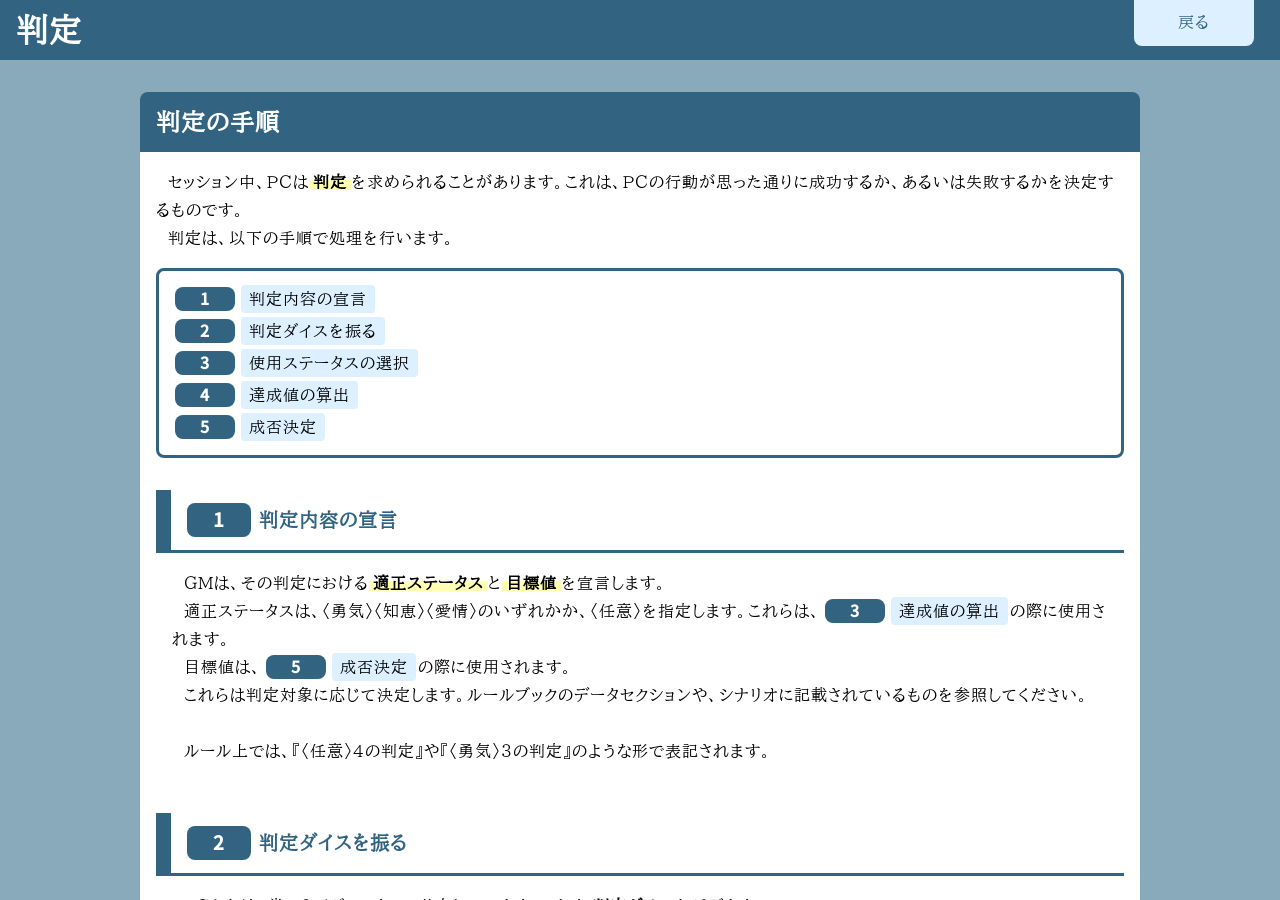
<file: rule_roll.html>
<head>
  <title>判定 - 心界カタルシス</title>

  <link rel="stylesheet" href="style/base.css" type="text/css" />
  <link rel="stylesheet" href="style/rule.css" type="text/css" />
</head>

<body>
  <header>
    <h1>判定</h1>

    <a class="button-prev" href="index.html">戻る</a>
  </header>

  <main>
    <div class="detail">

      <!-- 判定の手順 -->
      <section id="roll">

        <div class="sticky">
          <h2>
            判定の手順
          </h2>
        </div>

        <div class="contents">

          <p>
            　セッション中、ＰＣは<span class="keyword">判定</span>を求められることがあります。これは、ＰＣの行動が思った通りに成功するか、あるいは失敗するかを決定するものです。
            <br>
            　判定は、以下の手順で処理を行います。
          </p>

          <p class="list_container">
            <span class="num">1</span><a href="#roll-1">判定内容の宣言</a><br>
            <span class="num">2</span><a href="#roll-2">判定ダイスを振る</a><br>
            <span class="num">3</span><a href="#roll-3">使用ステータスの選択</a><br>
            <span class="num">4</span><a href="#roll-4">達成値の算出</a><br>
            <span class="num">5</span><a href="#roll-5">成否決定</a>
          </p>

          <!-- 判定内容の宣言 -->
          <section id="roll-1">

            <div class="sticky">
              <h3>
                <span class="num">1</span>判定内容の宣言
              </h3>
            </div>

            <div class="contents">
              <p>
                　ＧＭは、その判定における<span class="keyword">適正ステータス</span>と<span class="keyword">目標値</span>を宣言します。<br>
                　適正ステータスは、〈勇気〉〈知恵〉〈愛情〉のいずれかか、〈任意〉を指定します。これらは、<span class="num">3</span><a href="#roll-4">達成値の算出</a>の際に使用されます。<br>
                　目標値は、<span class="num">5</span><a href="#roll-5">成否決定</a>の際に使用されます。<br>
                　これらは判定対象に応じて決定します。ルールブックのデータセクションや、シナリオに記載されているものを参照してください。<br>
                <br>
                　ルール上では、『〈任意〉４の判定』や『〈勇気〉３の判定』のような形で表記されます。
              </p>
            </div>

          </section>

          <!-- 判定ダイスを振る -->
          <section id="roll-2">

            <div class="sticky">
              <h3>
                <span class="num">2</span>判定ダイスを振る
              </h3>
            </div>

            <div class="contents">
              <p>
                　ＰＣたちは、常に６面ダイスを４つ共有しています。これを<span class="keyword">判定ダイス</span>と呼びます。<br>
                <br>
                　判定ＰＣは、判定ダイスを振ってください。<br>
                　この際、判定ＰＣの〈自制〉の値と同じ個数のダイスを『振らない』という選択ができます。これを<span class="keyword">キープ</span>と呼びます。<br>
                　キープしたもの以外のダイスを全て振った後、出目の中の、［１］と［２］を〈勇気〉、［３］と［４］を〈知恵〉、［５］と［６］を〈愛情〉に対応するダイスとして、それぞれ数えます。<br>
                　出目とステータスの対応を分かりやすくするため、ダイス置き場を３つ用意し、それぞれに対応するダイスを置くようにすると良いでしょう。
              </p>

              <table>
                <tbody>
                  <tr>
                    <th>出目</th>
                    <th>対応ステータス</th>
                  </tr>

                  <tr>
                    <td>
                      <span class="t-red">［１］［２］</span>
                    </td>

                    <td>
                      〈勇気〉
                    </td>
                  </tr>

                  <tr>
                    <td>
                      <span class="t-blue">［３］［４］</span>
                    </td>

                    <td>
                      〈知恵〉
                    </td>
                  </tr>

                  <tr>
                    <td>
                      <span class="t-green">［５］［６］</span>
                    </td>

                    <td>
                      〈愛情〉
                    </td>
                  </tr>

                </tbody>
              </table>

            </div>

          </section>

          <!-- 使用ステータスの選択 -->
          <section id="roll-3">

            <div class="sticky">
              <h3>
                <span class="num">3</span>使用ステータスの選択
              </h3>
            </div>

            <div class="contents">
              <p>
                　判定ＰＣは、〈勇気〉〈知恵〉〈愛情〉から１つ選び、それを<span class="keyword">使用ステータス</span>とします。<br>
                　これは後述の達成値に影響するので、そちらの詳細を確認した上で選択すると良いでしょう。
              </p>
            </div>

          </section>

          <!-- 達成値の算出 -->
          <section id="roll-4">

            <div class="sticky">
              <h3>
                <span class="num">4</span>達成値の算出
              </h3>
            </div>

            <div class="contents">
              <p>
                　使用ステータスの値と、使用ステータスに対応するダイスの数を合計します。それを<span class="keyword">達成値</span>とします。<br>
                　使用ステータスと適正ステータスが異なっていると、達成値が１点減少します。適正ステータスが〈任意〉となっている場合、どのステータスを使用しても達成値の減少はありません。<br>
                　また、使用ステータスに対応するダイスが１つも無かった場合、達成値は『０』に固定されます。
              </p>
            </div>

          </section>

          <!-- 成否決定 -->
          <section id="roll-5">

            <div class="sticky">
              <h3>
                <span class="num">5</span>成否決定
              </h3>
            </div>

            <div class="contents">
              <p>
                　達成値が目標値以上の場合、<span class="keyword">成功</span>とします。そうでなければ、<span class="keyword">失敗</span>とします。<br>
                　ＧＭは、それらに応じた処理を行ってください。
              </p>
            </div>

          </section>

          <!-- 判定と結果の例 -->
          <section>

            <div class="sticky">
              <h3>
                判定と結果の例
              </h3>
            </div>

            <div class="contents">
              <table>
                <tbody>

                  <!-- -------------------------------------------------- -->
                  <!-- 見出し -->
                  <!-- -------------------------------------------------- -->

                  <tr>

                    <th>
                      判定の内容
                    </th>

                    <th>
                      判定ダイス
                    </th>

                    <th>
                      使用<br>
                      ステータス
                    </th>

                    <th>
                      対応<br>
                      ダイス数
                    </th>

                    <th>
                      適正
                    </th>

                    <th>
                      達成値
                    </th>

                    <th>
                      成否
                    </th>

                  </tr>

                  <!-- -------------------------------------------------- -->
                  <!-- 〈任意〉４ -->
                  <!-- -------------------------------------------------- -->

                  <tr>

                    <td rowspan="3">
                      〈任意〉４
                    </td>

                    <td rowspan="3">
                      <span class="t-red">［１］</span><span class="t-blue">［３］［４］</span><span class="t-green">［６］</span>
                    </td>

                    <td>
                      〈勇気〉３
                    </td>

                    <td>
                      １
                    </td>

                    <td>
                      ±０
                    </td>

                    <td>
                      ４
                    </td>

                    <td>
                      成功
                    </td>

                  </tr>

                  <tr>

                    <td>
                      〈知恵〉１
                    </td>

                    <td>
                      ２
                    </td>

                    <td>
                      ±０
                    </td>

                    <td>
                      ３
                    </td>

                    <td>
                      失敗
                    </td>
                  </tr>

                  <tr>

                    <td>
                      〈愛情〉２
                    </td>

                    <td>
                      １
                    </td>

                    <td>
                      ±０
                    </td>

                    <td>
                      ３
                    </td>

                    <td>
                      失敗
                    </td>
                  </tr>

                  <!-- -------------------------------------------------- -->
                  <!-- 〈勇気〉３ -->
                  <!-- -------------------------------------------------- -->

                  <tr>

                    <td rowspan="3">
                      〈勇気〉３
                    </td>

                    <td rowspan="3">
                      <span class="t-red">［１］［２］</span><span class="t-blue">［４］［４］</span>
                    </td>

                    <td>
                      〈勇気〉３
                    </td>

                    <td>
                      ２
                    </td>

                    <td>
                      ±０
                    </td>

                    <td>
                      ５
                    </td>

                    <td>
                      成功
                    </td>

                  </tr>

                  <tr>

                    <td>
                      〈知恵〉１
                    </td>

                    <td>
                      ２
                    </td>

                    <td>
                      －１
                    </td>

                    <td>
                      ２
                    </td>

                    <td>
                      失敗
                    </td>
                  </tr>

                  <tr>

                    <td>
                      〈愛情〉２
                    </td>

                    <td>
                      ０
                    </td>

                    <td>
                      －１
                    </td>

                    <td>
                      ０
                    </td>

                    <td>
                      失敗
                    </td>
                  </tr>

                  <!-- -------------------------------------------------- -->

                </tbody>
              </table>
            </div>

          </section>

        </div>

      </section>

      <!-- ステータス変化 -->
      <section id="status_up_down">

        <div class="sticky">
          <h2>
            ステータス変化
          </h2>
        </div>

        <div class="contents">

          <p>
            　ＰＣのステータスは、スキルやエネミーアクションの効果によって増減することがあります。<br>
            　これらは【｛ステータス｝：｛符号（＋／－）｝｛レベル｝】のように表記されます。
          </p>

          <!-- ステータス -->
          <section id="status_plus">

            <div class="sticky">
              <h3>
                ステータス
              </h3>
            </div>

            <div class="contents">
              <p>
                　『勇気』や『知恵』などの、増減するステータスの名称が入ります。
              </p>
            </div>

          </section>

          <!-- 符号（＋／－） -->
          <section id="status_plus">

            <div class="sticky">
              <h3>
                符号（＋／－）
              </h3>
            </div>

            <div class="contents">
              <p>
                　ステータスが上昇するか、低下するかを示します。<br>
                　符号に応じて、<span class="keyword">プラスのステータス変化</span>や<span class="keyword">マイナスのステータス変化</span>という呼び方をします。
              </p>
            </div>

          </section>

          <!-- レベル -->
          <section id="status_plus">

            <div class="sticky">
              <h3>
                レベル
              </h3>
            </div>

            <div class="contents">
              <p>
                　そのステータスの増減量を<span class="keyword">レベル</span>と呼びます。<br>
                　また、これは継続期間も表しており、ターン終了時に１点ずつ減少していきます。
              </p>
            </div>

          </section>

          <!-- 表記と効果の例 -->
          <section>

            <div class="sticky">
              <h3>
                表記と効果の例
              </h3>
            </div>

            <div class="contents">
              <table>
                <tr>
                  <th rowspan="2">表記</th>
                  <th colspan="4">効果</th>
                </tr>

                <tr>
                  <th>１ターン目</th>
                  <th>２ターン目</th>
                  <th>３ターン目</th>
                  <th>４ターン目</th>
                </tr>

                <tr>
                  <td>【勇気：＋１】</td>
                  <td>＋１</td>
                  <td>‐</td>
                  <td>‐</td>
                  <td>‐</td>
                </tr>

                <tr>
                  <td>【知恵：＋２】</td>
                  <td>＋２</td>
                  <td>＋１</td>
                  <td>‐</td>
                  <td>‐</td>
                </tr>

                <tr>
                  <td>【愛情：－３】</td>
                  <td>－３</td>
                  <td>－２</td>
                  <td>－１</td>
                  <td>‐</td>
                </tr>
              </table>
            </div>

          </section>

        </div>
      </section>

    </div>
  </main>
</body>

<script src="js/script.js"></script>
</file>
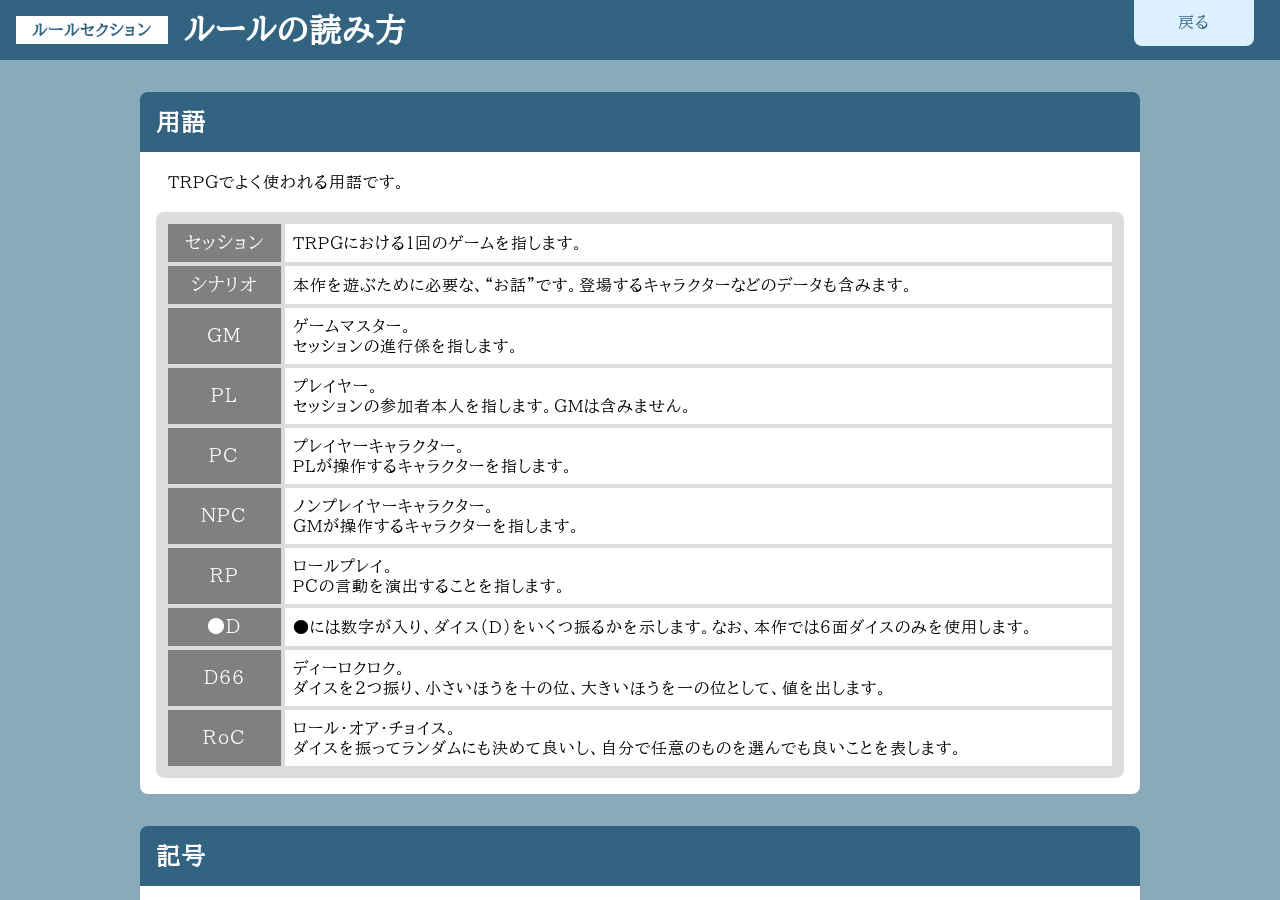
<file: rule_word.html>
<head>
  <title>ハレビト</title>

  <link rel="stylesheet" href="style/base.css" type="text/css" />
</head>

<body>

  <header>
    <div class="section_name">
      ルールセクション
    </div>

    <h1>
      ルールの読み方
    </h1>

    <a class="button-prev" href="index.html">戻る</a>
  </header>

  <main>
    <div class="detail">

      <!-- 用語 -->
      <section>
        <div class="sticky">
          <h2>
            用語
          </h2>
        </div>

        <div class="contents">
          <p class="t-left">
            　ＴＲＰＧでよく使われる用語です。
          </p>

          <table class="tutorial">
            <tbody>
              <tr>
                <th>セッション</th>
                <td class="t-left">ＴＲＰＧにおける１回のゲームを指します。</td>
              </tr>

              <tr>
                <th>シナリオ</th>
                <td class="t-left">本作を遊ぶために必要な、“お話”です。登場するキャラクターなどのデータも含みます。</td>
              </tr>

              <tr>
                <th>ＧＭ</th>

                <td class="t-left">
                  ゲームマスター。<br>
                  セッションの進行係を指します。
                </td>
              </tr>

              <tr>
                <th>ＰＬ</th>

                <td class="t-left">
                  プレイヤー。<br>
                  セッションの参加者本人を指します。ＧＭは含みません。
                </td>
              </tr>

              <tr>
                <th>ＰＣ</th>

                <td class="t-left">
                  プレイヤーキャラクター。<br>
                  ＰＬが操作するキャラクターを指します。
                </td>
              </tr>

              <tr>
                <th>ＮＰＣ</th>

                <td class="t-left">
                  ノンプレイヤーキャラクター。<br>
                  ＧＭが操作するキャラクターを指します。
                </td>
              </tr>

              <tr>
                <th>ＲＰ</th>

                <td class="t-left">
                  ロールプレイ。<br>
                  ＰＣの言動を演出することを指します。
                </td>
              </tr>

              <tr>
                <th>●Ｄ</th>

                <td class="t-left">
                  ●には数字が入り、ダイス（Ｄ）をいくつ振るかを示します。なお、本作では６面ダイスのみを使用します。
                </td>
              </tr>

              <tr>
                <th>Ｄ６６</th>

                <td class="t-left">
                  ディーロクロク。<br>
                  ダイスを２つ振り、小さいほうを十の位、大きいほうを一の位として、値を出します。
                </td>
              </tr>

              <tr>
                <th>ＲｏＣ</th>

                <td class="t-left">
                  ロール・オア・チョイス。<br>
                  ダイスを振ってランダムにも決めて良いし、自分で任意のものを選んでも良いことを表します。
                </td>
              </tr>
            </tbody>
          </table>
        </div>
      </section>

      <!-- 記号 -->
      <section>
        <div class="sticky">
          <h2>
            記号
          </h2>
        </div>

        <div class="contents">
          <p class="t-left">
            　本作で使われる記号とその意味です。<br>
            　ここに記載されていない記号に、ルール的な意味は一切ありません。
          </p>

          <table class="tutorial">
            <tbody>
              <tr>
                <th>【】</th>
                <td class="t-left">ルール名称や効果名を示します。</td>
              </tr>

              <tr>
                <th>〈〉</th>
                <td class="t-left">ステータス名を示します。</td>
              </tr>

              <tr>
                <th>《》</th>
                <td class="t-left">スキル名やエネミーアクション名を示します。</td>
              </tr>

              <tr>
                <th>｛｝</th>
                <td class="t-left">状況に応じて変動する部分や、計算式を表します。</td>
              </tr>

              <tr>
                <th>［］</th>

                <td class="t-left">
                  ダイスの目を表します。<br>
                  略記として、［勇］は［１］か［２］、［知］は［３］か［４］、［愛］は［５］か［６］、［Ｘ］は［１］～［６］のいずれかを表します。
                </td>
              </tr>

              <tr>
                <th>『』</th>
                <td class="t-left">ルール中の記載への参照や、その言葉自体にルール的な意味があるものを示します。</td>
              </tr>
            </tbody>
          </table>
        </div>
      </section>

    </div>
  </main>

</body>

<script src="js/script.js"></script>
</file>
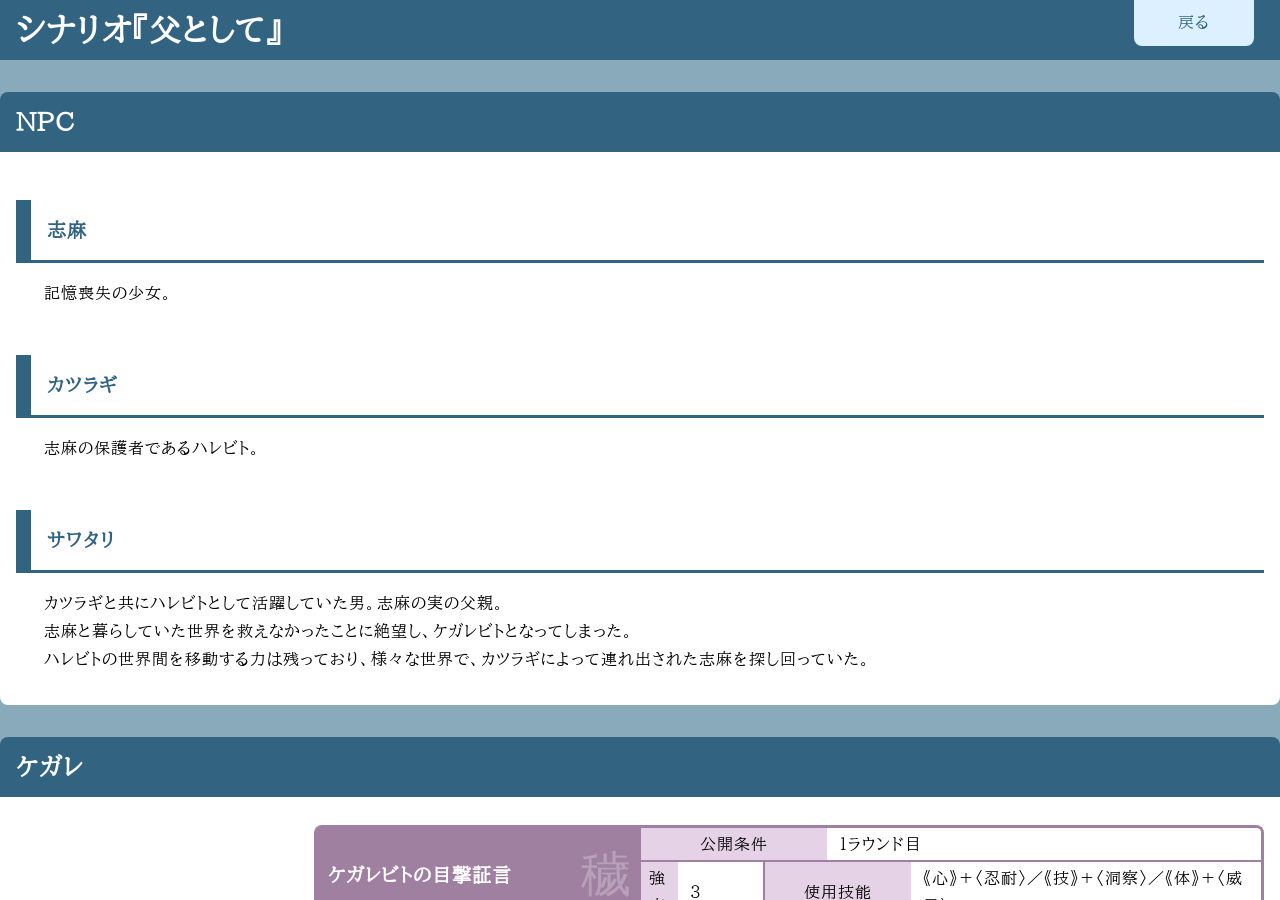
<file: scenario_1.html>
<head>
  <title>シナリオ『父として』 - 心界カタルシス</title>

  <link rel="stylesheet" href="style/base.css" type="text/css">
  <link rel="stylesheet" href="style/enemy.css" type="text/css">
  <link rel="stylesheet" href="style/arts.css" type="text/css">
  <link rel="stylesheet" href="style/kegare_hare.css" type="text/css">
</head>

<body>
  <header>
    <h1>シナリオ『父として』</h1>

    <a class="button-prev" href="index.html">戻る</a>
  </header>

  <main>

    <!-- ＮＰＣ -->
    <section id="action">
      <div class="sticky">
        <h2>
          ＮＰＣ
        </h2>
      </div>

      <div class="contents">

        <!-- 志麻 -->
        <section>
          <div class="sticky">
            <h3>
              志麻
            </h3>
          </div>

          <div class="contents">
            <p>
              　記憶喪失の少女。
            </p>
          </div>
        </section>

        <!-- カツラギ -->
        <section>
          <div class="sticky">
            <h3>
              カツラギ
            </h3>
          </div>

          <div class="contents">
            <p>
              　志麻の保護者であるハレビト。
            </p>
          </div>
        </section>

        <!-- サワタリ -->
        <section>
          <div class="sticky">
            <h3>
              サワタリ
            </h3>
          </div>

          <div class="contents">
            <p>
              　カツラギと共にハレビトとして活躍していた男。志麻の実の父親。<br>
              　志麻と暮らしていた世界を救えなかったことに絶望し、ケガレビトとなってしまった。<br>
              　ハレビトの世界間を移動する力は残っており、様々な世界で、カツラギによって連れ出された志麻を探し回っていた。
            </p>
          </div>
        </section>

      </div>
    </section>

    <!-- ケガレ -->
    <section id="action">
      <div class="sticky">
        <h2>
          ケガレ
        </h2>
      </div>

      <div class="contents cards">

        <!-- ケガレビトの目撃証言 -->
        <div class="card enemy nazo">
          <div class="area-head">
            <div class="title">
              <span class="main">ケガレビトの目撃証言</span>
            </div>

            <div class="data">
              <span class="cell">
                <span class="cover">公開条件</span>１ラウンド目
              </span>

              <span class="cell">
                <span class="cover">強度</span>３
              </span>

              <span class="cell">
                <span class="cover">使用技能</span>《心》＋〈忍耐〉／《技》＋〈洞察〉／《体》＋〈威風〉
              </span>
            </div>
          </div>

          <div class="area-condition">
            <p>
              　件のケガレビトの目撃報告が相次いでいる。<br>
              　どういった場所に現れているのかを解析すれば、正体特定に繋がるかもしれない。まずは調査の基本、“聞き込み”だ。
            </p>
          </div>

          <div class="area-detail">
            <p>
              　ケガレビトは、幼い少女の下に現れているらしい。しかし、害を成すことはなく、ただ少し離れた場所から見守るようにしているという。<br>
              　目的は未だ分からないが、現れる条件については絞り込むことができた。
            </p>

            <p>
              <span class="condition">ハレ</span>カタルシスフェイズ１ラウンド目に、ＰＣ全員の攻撃判定に１のプラス修正を与える。
            </p>
          </div>
        </div>

        <!-- カツラギの過去 -->
        <div class="card enemy nazo">
          <div class="area-head">
            <div class="title">
              <span class="main">カツラギの過去</span>
            </div>

            <div class="data">
              <span class="cell">
                <span class="cover">公開条件</span>１ラウンド目
              </span>

              <span class="cell">
                <span class="cover">強度</span>２
              </span>

              <span class="cell">
                <span class="cover">使用技能</span>《心》＋〈博愛〉
              </span>
            </div>
          </div>

          <div class="area-condition">
            <p>
              　違う世界から来たというカツラギ。彼が多くを語らないのは、一行が駆け出しのハレビトだからとか、初対面だからとか、そういった理由ではなさそうだ。<br>
              　一緒に調査をするからには、互いを知ったほうがいいだろう。バラバラの心では同行する意味も無いし、きっとケガレビトに勝つこともできない。
            </p>
          </div>

          <div class="area-detail">
            <p>
              　彼は違う世界のハレビトであり、ケガレビトに敗走し、この世界にやってきたという。<br>
              　志麻も彼の実の子供ではなく、一緒に戦ってきたハレビト夫婦の忘れ形見だった。<br>
              　彼が他人と距離を置くのは、かつての友を失った、自分の無力を許せないからなのだろう。
            </p>

            <p>
              <span class="condition">ハレ</span>ＰＣ全員の【略式カウンセリング】の発動判定に１のプラス修正を与える。
            </p>
          </div>
        </div>

        <!-- ケガレビトの正体 -->
        <div class="card enemy nazo">
          <div class="area-head">
            <div class="title">
              <span class="main">ケガレビトの正体</span>
            </div>

            <div class="data">
              <span class="cell">
                <span class="cover">公開条件</span>３ラウンド目
              </span>

              <span class="cell">
                <span class="cover">強度</span>５
              </span>

              <span class="cell">
                <span class="cover">使用技能</span>《心》＋〈幻想〉／《技》＋〈洞察〉
              </span>
            </div>
          </div>

          <div class="area-condition">
            <p>
              　志麻は何かを思い出しかけている。それは、ケガレビトの正体に直接関係するものだという。全員の知識と知恵を活かし、真相を解明する時だ。
            </p>
          </div>

          <div class="area-detail">
            <p>
              　ケガレビトの正体――それは、カツラギのかつての友、“サワタリ”であった。<br>
              　別の世界で妻とカツラギの３人でケガレビトと戦い、そして妻を失った。<br>
              　ケガレビトはなんとかカツラギが倒したものの、妻を失った絶望に飲み込まれ、ケガレビトとなってしまった。
            </p>

            <p>
              <span class="condition">ハレ</span>全てのエネミーアクションの強度が１点減少する。
            </p>
          </div>
        </div>

      </div>
    </section>

    <!-- ケガレビト -->
    <section>
      <div class="sticky">
        <h2>ケガレビト</h2>
      </div>

      <div class="contents">

        <!-- サワタリ -->
        <section>
          <div class="sticky">
            <h3>
              <span class="num">A</span>サワタリ
            </h3>
          </div>

          <div class="contents">
            <div class="inner_contents">
              <p>
                　禍々しい長剣を獲物とするケガレビト。
              </p>
            </div>

            <!-- ステータス -->
            <div class="d-flex gap status">
              <div class="contents">
                <h4>種別</h4>

                <p>ボス</p>
              </div>

              <div class="contents">
                <h4>ツミ</h4>

                <p>２０</p>
              </div>

              <div class="contents">
                <h4>防御値《心》</h4>

                <p>０</p>
              </div>

              <div class="contents">
                <h4>防御値《技》</h4>

                <p>１</p>
              </div>

              <div class="contents">
                <h4>防御値《体》</h4>

                <p>２</p>
              </div>
            </div>

            <!-- アクション -->
            <section>
              <h4>アクション</h4>

              <div class="contents cards">

                <!-- ハードスラッシュ -->
                <div class="card enemy">
                  <div class="area-head">
                    <div class="title">
                      <span class="main">ハードスラッシュ</span>
                    </div>

                    <div class="data">
                      <span class="cell">
                        <span class="cover">強度</span>１
                      </span>

                      <span class="cell">
                        <span class="cover">射程</span>１
                      </span>

                      <span class="cell">
                        <span class="cover">対象</span>敵／１体
                      </span>

                      <span class="cell">
                        <span class="cover">ブレイク条件</span>カウンセリング：《任意》２
                      </span>
                    </div>
                  </div>

                  <div class="area-detail">
                    <p>
                      <span class="condition">成功</span>対象に３点の《体》ダメージを与える。
                    </p>

                    <p>
                      <span class="condition">失敗</span>対象に１点の《体》ダメージを与える。
                    </p>

                    <p class="note">力を込めた斬撃を叩き込む。</p>
                  </div>
                </div>

                <!-- ソニックブームＸ -->
                <div class="card enemy">
                  <div class="area-head">
                    <div class="title">
                      <span class="ruby">―エックス</span>
                      <span class="main">ソニックブームＸ</span>
                    </div>

                    <div class="data">
                      <span class="cell">
                        <span class="cover">強度</span>１
                      </span>

                      <span class="cell">
                        <span class="cover">射程</span>１
                      </span>

                      <span class="cell">
                        <span class="cover">対象</span>敵／１列
                      </span>

                      <span class="cell">
                        <span class="cover">ブレイク条件</span>カウンセリング：《任意》３
                      </span>
                    </div>
                  </div>

                  <div class="area-detail">
                    <p>
                      <span class="condition">成功</span>対象に１点の《技》ダメージと、１点の《体》ダメージを与える。
                    </p>

                    <p>
                      <span class="condition">失敗</span>‐
                    </p>

                    <p class="note">衝撃波を伴う横斬り。</p>
                  </div>
                </div>

                <!-- ソニックブームＺ -->
                <div class="card enemy">
                  <div class="area-head">
                    <div class="title">
                      <span class="ruby">―ゼット</span>
                      <span class="main">ソニックブームＺ</span>
                    </div>

                    <div class="data">
                      <span class="cell">
                        <span class="cover">強度</span>２
                      </span>

                      <span class="cell">
                        <span class="cover">射程</span>３
                      </span>

                      <span class="cell">
                        <span class="cover">対象</span>※
                      </span>

                      <span class="cell">
                        <span class="cover">ブレイク条件</span>カウンセリング：《任意》２
                      </span>
                    </div>
                  </div>

                  <div class="area-detail">
                    <p>
                      フロントエリアとバックエリアからそれぞれ敵を１体ずつ選び、対象とする（片方のエリアにしかいない場合、１体のみを対象とする）。
                    </p>

                    <p>
                      <span class="condition">成功</span>対象に１点の《技》ダメージと、１点の《体》ダメージを与える。
                    </p>

                    <p>
                      <span class="condition">失敗</span>‐
                    </p>

                    <p class="note">衝撃波を伴う縦斬り。</p>
                  </div>
                </div>

                <!-- ブレードランページ -->
                <div class="card enemy">
                  <div class="area-head">
                    <div class="title">
                      <span class="main">ブレードランページ</span>
                    </div>

                    <div class="data">
                      <span class="cell">
                        <span class="cover">強度</span>２
                      </span>

                      <span class="cell">
                        <span class="cover">射程</span>２
                      </span>

                      <span class="cell">
                        <span class="cover">対象</span>敵／全体
                      </span>

                      <span class="cell">
                        <span class="cover">ブレイク条件</span>ダメージ：３
                      </span>
                    </div>
                  </div>

                  <div class="area-detail">
                    <p>
                      <span class="condition">成功</span>対象に２点の《心》ダメージと、２点の《体》ダメージを与える。
                    </p>

                    <p>
                      <span class="condition">失敗</span>対象に１点の《体》ダメージを与える。
                    </p>

                    <p class="note">怒りの力を剣に込め、敵を切り刻む。</p>
                  </div>
                </div>

              </div>
            </section>

          </div>
        </section>

        <!-- ソードシルエット -->
        <section>
          <div class="sticky">
            <h3>
              <span class="num">B</span><span class="num">C</span>ソードシルエット
            </h3>
          </div>

          <div class="contents">
            <div class="inner_contents">
              <p>
                　ケガレによって形作られた、宙を舞う剣。
              </p>
            </div>

            <!-- ステータス -->
            <div class="d-flex gap status">
              <div class="contents">
                <h4>種別</h4>

                <p>ザコ</p>
              </div>

              <div class="contents">
                <h4>ツミ</h4>

                <p>５</p>
              </div>

              <div class="contents">
                <h4>防御値《心》</h4>

                <p>２</p>
              </div>

              <div class="contents">
                <h4>防御値《技》</h4>

                <p>０</p>
              </div>

              <div class="contents">
                <h4>防御値《体》</h4>

                <p>１</p>
              </div>
            </div>

            <!-- アクション -->
            <section>
              <h4>アクション</h4>

              <div class="contents cards">

                <!-- ソードダンス -->
                <div class="card enemy">
                  <div class="area-head">
                    <div class="title">
                      <span class="main">ソードダンス</span>
                    </div>

                    <div class="data">
                      <span class="cell">
                        <span class="cover">強度</span>１
                      </span>

                      <span class="cell">
                        <span class="cover">射程</span>２
                      </span>

                      <span class="cell">
                        <span class="cover">対象</span>敵／１体
                      </span>

                      <span class="cell">
                        <span class="cover">ブレイク条件</span>カウンセリング：《任意》１
                      </span>
                    </div>
                  </div>

                  <div class="area-detail">
                    <p>
                      <span class="condition">成功</span>対象の最も多いライフに１点のダメージを与える。
                    </p>

                    <p>
                      <span class="condition">失敗</span>‐
                    </p>

                    <p class="note">舞うような斬撃を放つ。</p>
                  </div>
                </div>

              </div>
            </section>

          </div>
        </section>

      </div>
    </section>

    <!-- アクションパターン -->
    <section>
      <div class="sticky">
        <h2>アクションパターン</h2>
      </div>

      <div class="contents">

        <!-- 【Ａ】サワタリ -->
        <section>
          <div class="sticky">
            <h3>
              <span class="num">A</span>サワタリ
            </h3>
          </div>

          <div class="contents">

            <table class="action">
              <tbody>
                <tr>
                  <th>スパン</th>
                  <th>エリア</th>
                  <th colspan="2">アクション</th>
                </tr>

                <tr>
                  <td>１</td>
                  <td>フロント</td>
                  <td>【ハードスラッシュ】</td>
                  <td>【ハードスラッシュ】</td>
                </tr>

                <tr>
                  <td>２</td>
                  <td>バック</td>
                  <td>【ソニックブームＺ】</td>
                  <td>【ソニックブームＺ】</td>
                </tr>

                <tr>
                  <td>３</td>
                  <td>フロント</td>
                  <td>【ハードスラッシュ】</td>
                  <td>【ソニックブームＸ】</td>
                </tr>

                <tr>
                  <td>４</td>
                  <td>フロント</td>
                  <td colspan="2">【ブレードランページ】</td>
                </tr>
              </tbody>
            </table>

          </div>
        </section>

        <!-- 【Ｂ】ソードシルエット -->
        <section>
          <div class="sticky">
            <h3>
              <span class="num">B</span>ソードシルエット
            </h3>
          </div>

          <div class="contents">

            <table class="action">
              <tbody>
                <tr>
                  <th>スパン</th>
                  <th>エリア</th>
                  <th>アクション</th>
                </tr>

                <tr>
                  <td>１</td>
                  <td>フロント</td>
                  <td>【ソードダンス】</td>
                </tr>

                <tr>
                  <td>２</td>
                  <td>バック</td>
                  <td>【ソードダンス】</td>
                </tr>

                <tr>
                  <td>３</td>
                  <td>フロント</td>
                  <td>【ソードダンス】</td>
                </tr>

                <tr>
                  <td>４</td>
                  <td>バック</td>
                  <td>【ソードダンス】</td>
                </tr>
              </tbody>
            </table>

          </div>
        </section>

        <!-- 【Ｃ】ソードシルエット -->
        <section>
          <div class="sticky">
            <h3>
              <span class="num">C</span>ソードシルエット
            </h3>
          </div>

          <div class="contents">

            <table class="action">
              <tbody>
                <tr>
                  <th>スパン</th>
                  <th>エリア</th>
                  <th>アクション</th>
                </tr>

                <tr>
                  <td>１</td>
                  <td>バック</td>
                  <td>【ソードダンス】</td>
                </tr>

                <tr>
                  <td>２</td>
                  <td>フロント</td>
                  <td>【ソードダンス】</td>
                </tr>

                <tr>
                  <td>３</td>
                  <td>バック</td>
                  <td>【ソードダンス】</td>
                </tr>

                <tr>
                  <td>４</td>
                  <td>フロント</td>
                  <td>【ソードダンス】</td>
                </tr>
              </tbody>
            </table>

          </div>
        </section>

      </div>
    </section>

  </main>
</body>

<script src="js/script.js"></script>
</file>
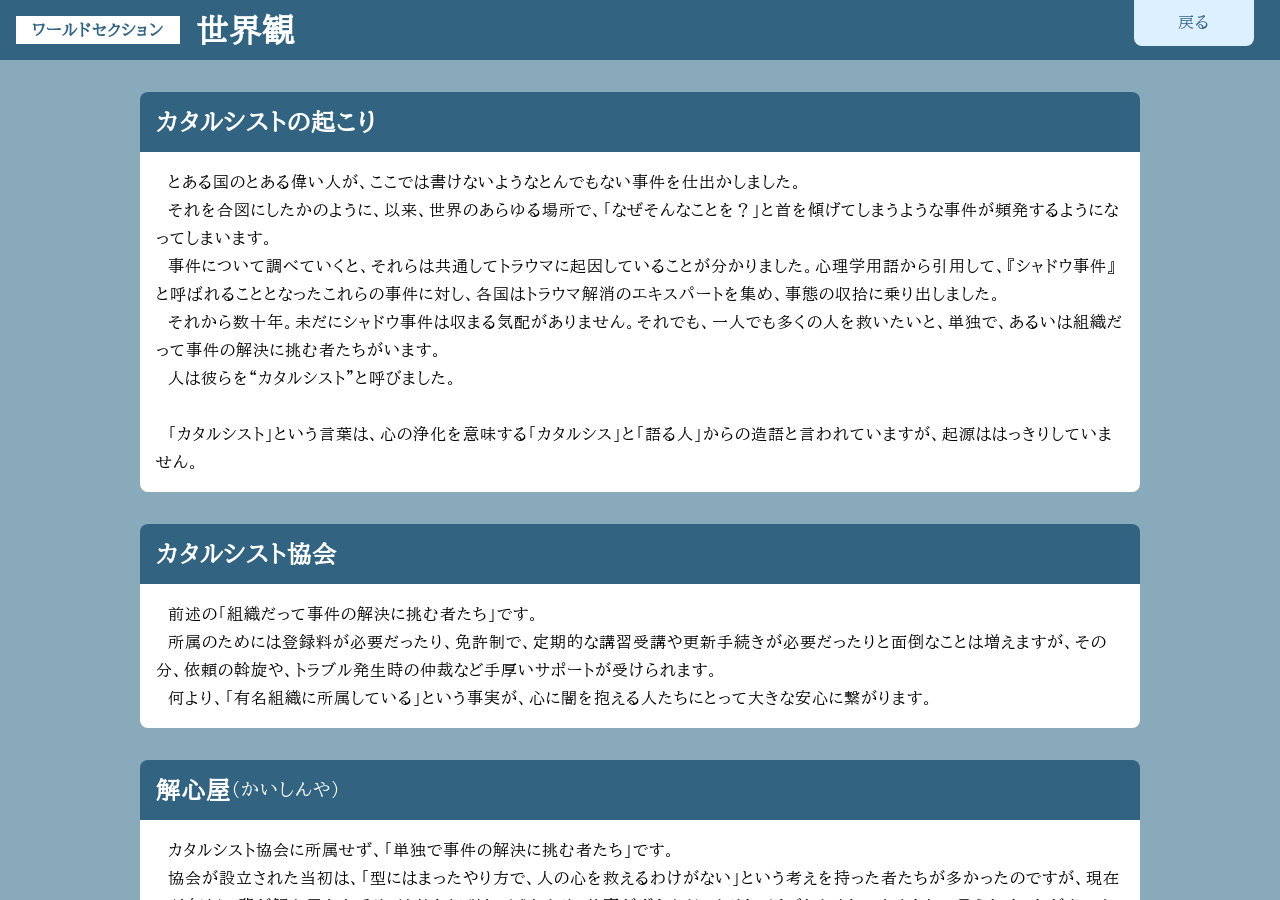
<file: world_world.html>
<head>
  <title>ワールドセクション / 世界観 - 心界カタルシス</title>

  <link rel="stylesheet" href="style/base.css" type="text/css" />
</head>

<body>

  <header>
    <div class="section_name">
      ワールドセクション
    </div>

    <h1>
      世界観
    </h1>

    <a class="button-prev" href="index.html">戻る</a>
  </header>

  <main>
    <div class="detail">

      <!-- カタルシストの起こり -->
      <section>
        <div class="sticky">
          <h2>
            カタルシストの起こり
          </h2>
        </div>

        <div class="contents">
          <p>
            　とある国のとある偉い人が、ここでは書けないようなとんでもない事件を仕出かしました。<br>
            　それを合図にしたかのように、以来、世界のあらゆる場所で、「なぜそんなことを？」と首を傾げてしまうような事件が頻発するようになってしまいます。<br>
            　事件について調べていくと、それらは共通してトラウマに起因していることが分かりました。心理学用語から引用して、『シャドウ事件』と呼ばれることとなったこれらの事件に対し、各国はトラウマ解消のエキスパートを集め、事態の収拾に乗り出しました。<br>
            　それから数十年。未だにシャドウ事件は収まる気配がありません。それでも、一人でも多くの人を救いたいと、単独で、あるいは組織だって事件の解決に挑む者たちがいます。<br>
            　人は彼らを“カタルシスト”と呼びました。<br>
            <br>
            　「カタルシスト」という言葉は、心の浄化を意味する「カタルシス」と「語る人」からの造語と言われていますが、起源ははっきりしていません。
          </p>
        </div>
      </section>

      <!-- カタルシスト協会 -->
      <section>
        <div class="sticky">
          <h2>
            カタルシスト協会
          </h2>
        </div>


        <div class="contents">
          <p>
            　前述の「組織だって事件の解決に挑む者たち」です。<br>
            　所属のためには登録料が必要だったり、免許制で、定期的な講習受講や更新手続きが必要だったりと面倒なことは増えますが、その分、依頼の斡旋や、トラブル発生時の仲裁など手厚いサポートが受けられます。<br>
            　何より、「有名組織に所属している」という事実が、心に闇を抱える人たちにとって大きな安心に繋がります。
          </p>
        </div>
      </section>

      <!-- 解心屋 -->
      <section>
        <div class="sticky">
          <h2>
            解心屋<span class="t-small">（かいしんや）</span>
          </h2>
        </div>


        <div class="contents">
          <p>
            　カタルシスト協会に所属せず、「単独で事件の解決に挑む者たち」です。<br>
            　協会が設立された当初は、「型にはまったやり方で、人の心を救えるわけがない」という考えを持った者たちが多かったのですが、現在では無頼の輩が解心屋を名乗り、法外な報酬を要求したり、仕事がずさんだったりと、近づきたくない存在として見られることが多いようです。相対的にカタルシスト協会の地位を向上させることになっていますが、未だに自身の信念をもって、協会に所属していない者もいます。<br>
            <br>
            　名称は「カタルシスト」をそのまま日本語に訳したものですが、「解心屋」が先にあり、協会はそれに倣ったという説もあります。
          </p>
        </div>
      </section>

    </div>
  </main>

</body>

<script src="js/script.js"></script>
</file>
<file: style/base.css>
/* -------------------------------------------------- */
/* フォント */
/* -------------------------------------------------- */

/* 基本 */
@font-face {
  font-family: "my_font";
  src: url(../font/BIZUDPMincho-Regular.ttf);
}

/* 等幅数字 */
@font-face {
  font-family: "num_font";
  src: url(../font/GenShinGothic-Medium.ttf);
}

/* -------------------------------------------------- */
/* 定数 */
/* -------------------------------------------------- */

:root {
  /* 最大幅 */
  --max-width: 1000px;

  /* ヘッダー：高さ */
  --header-height: 60px;

  /* スティッキーロウ：高さ */
  --sticky-top: calc(var(--header-height) + 16px);

  /* メインカラー */
  --color-main: rgba(50, 100, 130, 100%);

  /* メインカラー（透過） */
  --color-main-alpha: rgba(50, 100, 130, 25%);

  /* サブカラー */
  --color-sub: rgba(220, 240, 255, 100%);

  /* リンク */
  --color-link: rgba(220, 240, 255, 100%);

  /* 選択 */
  --color-select: rgba(128, 128, 128, 100%);

  /* 背景色 */
  --color-bg: #8ab;
}

/* -------------------------------------------------- */
/* 【汎用】テキスト */
/* -------------------------------------------------- */

/* 文字サイズ：小 */
.t-small {
  font-size: 0.75em;
  font-weight: normal;
}

/* 等幅数字 */
.num-fixed {
  font-family: num_font;
}

/* 文字色：赤 */
span.t-red {
  padding: 4px;
  background: #fcc !important;
}

/* 文字色：青 */
span.t-blue {
  padding: 4px;
  background: #ccf !important;
}

/* 文字色：緑 */
span.t-green {
  padding: 4px;
  background: #cfc !important;
}

/* 文字色：メイン */
.t-color-main {
  color: var(--color-main) !important;
}

/* 文字色：サブ */
.t-color-sub {
  color: var(--color-sub) !important;
}

/* 太字 */
.t-bold {
  font-weight: bold !important;
}

/* 左寄せ */
.t-left {
  text-align: left !important;
}

/* 中央寄せ */
.t-center {
  text-align: center !important;
}

/* 右寄せ */
.t-right {
  text-align: right !important;
}

/* 傍点 */
.t-sidepoint {
  text-emphasis: sesame;
}

/* -------------------------------------------------- */
/* 基本 */
/* -------------------------------------------------- */

/* ボディ */
body {
  display: flex;
  flex-direction: column;
  background: var(--color-bg);
  height: 100%;
  margin: 0;
  font-family: my_font;
  font-size: 16px;
  line-height: 1.75;
  letter-spacing: 1;
  overflow: hidden;
}

/* メイン */
main {
  flex: 1;
  overflow: auto;
}

/* メイン＞要素 */
main>.detail {
  width: var(--max-width);
  margin: 0 auto;
  padding-bottom: 40px;
}

/* セクション：間隔 */
*+section {
  margin-top: 16px;
}

/* コンテンツ */
.contents {
  background: #fff;
  border-radius: 0 0 8px 8px;
  padding: 16px;
}

/* 段落 */
p {
  margin: 0;
}

/* 段落：間隔 */
p+p {
  margin-top: 16px;
}

/* -------------------------------------------------- */
/* ヘッダー */
/* -------------------------------------------------- */

/* 基本 */
header {
  display: flex;
  align-items: center;
  background: var(--color-main);
  padding-left: 16px;
  color: #fff;
}

/* 見出し */
header>h1 {
  display: flex;
  margin: 0;
  line-height: var(--header-height);
}

/* 見出し１＞セクション名 */
.section_name {
  background: #fff;
  height: fit-content;
  margin-right: 16px;
  padding: 0 16px;
  color: var(--color-main);
  font-weight: bold;
}

/* -------------------------------------------------- */
/* 見出し */
/* -------------------------------------------------- */

/* 共通 */
h2,
h3,
h4 {
  display: flex;
  margin: 0;
  align-items: center;
}

/* 共通 */
h2,
h3 {
  height: var(--header-height);
}

/* 見出し２ */
h2 {
  background: var(--color-main);
  border-radius: 8px 8px 0 0;
  padding: 0 16px;
  color: #fff;
}

/* 見出し３ */
h3 {
  border-bottom: solid 3px var(--color-main);
  border-left: solid 15px var(--color-main);
  margin-top: 16px;
  padding: 0 16px;
  color: var(--color-main);
}

/* 見出し４ */
h4 {
  margin: 0;
  border-bottom: solid 2px var(--color-main);
  color: var(--color-main);
}

/* -------------------------------------------------- */
/* 文章 */
/* -------------------------------------------------- */

/* マーカー */
.keyword {
  padding: 0 4px;
  font-weight: bold;
  background: linear-gradient(transparent 40%, rgba(255, 255, 0, 30%) 40%);
  word-break: keep-all;
}

/* ルール */
.rule_text {
  position: relative;
  background: rgba(255, 255, 0, 15%);
  margin: 1em 0;
  padding: 12px;
}

/* ルール＞段落 */
.rule_text>p {
  margin: 0;
}

/* ルール＞ボタンエリア */
.rule_text>.area-button {
  margin-top: 1em;
  text-align: right;
}

/* 分岐タイトル */
.branch_title {
  font-weight: bold;
  margin-bottom: 0.5em;
}

/* 分岐タイトル：戦闘 */
.branch_title::before {
  content: "▼";
  margin-right: 2px;
  color: var(--color-main);
}

/* -------------------------------------------------- */
/* スティッキーロウ */
/* -------------------------------------------------- */

/* スティッキーロウ：１段目 */
.sticky {
  display: flex;
  background: var(--color-bg);
  width: 100%;
  padding-top: 32px;
  box-sizing: border-box;
  position: sticky;
  top: 0;
  z-index: 2;
}

/* スティッキーロウ＞要素 */
.sticky>* {
  display: flex;
  align-items: center;
  width: 100%;
  margin: 0 auto;
}

/* スティッキーロウ：２段目 */
.sticky+.contents .sticky {
  background: #fff;
  top: var(--sticky-top);
  z-index: 1;
}

/* -------------------------------------------------- */
/* タグジャンプ */
/* -------------------------------------------------- */

/* セクション */
section {
  margin-top: calc(var(--sticky-top) * -1) !important;
  padding-top: var(--sticky-top) !important;
}

/* 強調表示 */
.flash>h2,
.flash>.sticky>h2 {
  animation: flashSmooth1 1s ease-in-out 4 alternate;
}

/* 強調表示：アニメーション */
@keyframes flashSmooth1 {

  0%,
  100% {
    background-color: var(--color-main);
  }

  50% {
    background-color: #880;
  }

}

/* 強調表示 */
.flash>h3,
.flash>.sticky>h3,
.flash>h4,
.flash>.sticky>h4 {
  animation: flashSmooth2 1s ease-in-out 4 alternate;
}

/* 強調表示：アニメーション */
@keyframes flashSmooth2 {

  0%,
  100% {
    background: #fff;
  }

  50% {
    background: #ff8;
  }

}

/* -------------------------------------------------- */
/* リンクボタン */
/* -------------------------------------------------- */

/* リンク */
a {
  display: inline-block;
  background: var(--color-link);
  border-radius: 4px;
  margin: 0 2px;
  padding: 0 8px;
  cursor: pointer;
  color: currentColor;
  text-decoration: none;
  transition: background-color 0.25s ease, color 0.25s ease;
}

/* リンク：ホバー */
a:hover {
  background-color: var(--color-main) !important;
  color: #fff !important;
}

/* 別タブリンク */
a[target="_blank"] {
  position: relative;
  padding-right: 24px;
}

/* 別タブリンク：末尾要素 */
a[target="_blank"]::after {
  content: "";
  position: absolute;
  top: 50%;
  right: 8px;
  width: 8px;
  height: 8px;
  border-right: solid 2px currentColor;
  border-bottom: solid 2px currentColor;
  transform: translate(0, -50%) rotate(-45deg);
}

/* リンクボタン */
a.link_button {
  position: relative;
  background: #fff;
  border: solid 3px var(--color-main);
  border-radius: 100px;
  padding: 4px 24px;
  padding-right: 36px;
  color: var(--color-main);
}

/* リンクボタン：末尾要素 */
a.link_button::after {
  content: "";
  position: absolute;
  top: 50%;
  right: 16px;
  width: 10px;
  height: 10px;
  border-right: solid 3px currentColor;
  border-bottom: solid 3px currentColor;
  transform: translate(0, -50%) rotate(-45deg);
}

/* -------------------------------------------------- */
/* 戻るボタン */
/* -------------------------------------------------- */

/* 基本 */
a.button-prev {
  border: solid 2px var(--color-link);
  border-top: 0;
  border-radius: 0 0 8px 8px;
  min-width: 100px;
  padding: 8px;
  position: fixed;
  top: 0;
  right: 24px;
  z-index: 3;
  color: var(--color-main);
  text-align: center;
}

/* -------------------------------------------------- */
/* テーブル */
/* -------------------------------------------------- */

/* テーブル */
table {
  background: rgba(220, 220, 220, 100%);
  border-radius: 8px;
  border-spacing: 4px;
  width: 100%;
  padding: 8px;
}

/* テーブル：間隔 */
*+table {
  margin-top: 16px;
}

/* セル */
table>tbody>tr>* {
  background: #fff;
  padding: 8px;
  text-align: center;
  line-height: 1.25;
}

/* 文字色：赤 */
table>tbody>tr>*.t-red {
  color: #fdd !important;
}

/* 文字色：青 */
table>tbody>tr>*.t-blue {
  color: #ddf !important;
}

/* 文字色：緑 */
table>tbody>tr>*.t-green {
  color: #dfd !important;
}

/* セル：緑 */
table>tbody>tr>*.bg-green {
  background: #efe;
}

/* ヘッダーセル */
table>tbody>tr>th {
  background: rgba(128, 128, 128, 100%);
  padding: 8px 12px;
  color: #fff;
  font-size: 1.1em;
  font-weight: normal;
}

/* -------------------------------------------------- */
/* 番号 */
/* -------------------------------------------------- */

/* 通常 */
.num {
  display: inline-flex;
  justify-content: center;
  align-items: center;
  min-width: 48px;
  margin-right: 8px;
  padding: 8px;
  background: var(--color-main);
  border-radius: 8px;

  color: #fff;
  font-family: num_font;
  font-weight: bold !important;
  line-height: 1;
}

/* h内 */
h2>.num,
h3>.num,
h4>.num {
  height: fit-content;
  margin-top: 8px;
  margin-bottom: 8px;
}

/* h2内 */
h2>.num {
  background: #fff;
  color: var(--color-main);
}

/* 段落内 */
p>.num {
  margin: 0 4px;
  padding: 4px 6px;
}

/* -------------------------------------------------- */
/* 処理順 */
/* -------------------------------------------------- */

/* コンテナ */
.list_container {
  border: solid 3px var(--color-main);
  border-radius: 8px;
  padding: 12px;
}

/* 段落→コンテナ */
p+.list_container {
  margin-top: 16px;
}

/* コンテナ内コンテナ */
.list_container .list_container {
  border: none;
  margin: 0;
  padding: 0;
  padding-left: 1.5em;
}

/* 処理順 */
.list_container>.process {
  padding: 1em 0;
}

/* 処理順：最初の要素 */
.list_container>.process:first-child {
  padding-top: 0;
}

/* 処理順：最後の要素 */
.list_container>.process:last-child {
  padding-bottom: 0;
}

/* 処理順：洞察 */
.process+.process {
  border-top: solid 2px var(--color-sub);
}

/* 処理順＞タイトル */
.process>.title {
  display: flex;
  align-items: center;
}

/* 処理順＞内容 */
.process>.detail {
  margin-top: 0.5em;
  padding-left: 1.5em;
}

/* 番号 */
.process span.num,
.list_container span.num {
  margin-top: 4px;
  margin-bottom: 4px;
}

/* ２段落目リスト */
.process>.list_container {
  margin-top: 1em;
}
</file>
<file: style/arts.css>
/* -------------------------------------------------- */
/* 定数 */
/* -------------------------------------------------- */

:root {
  /* アクション：下部マージン */
  --margin-arts: 12px;

  /* 《心》：サブカラー */
  --color-astral: rgb(128, 160, 128);

  /* 《心》：サブカラー（透過） */
  --color-astral-alpha: rgb(210, 230, 210);

  /* 《技》：サブカラー */
  --color-mental: rgb(128, 128, 160);

  /* 《技》：サブカラー（透過） */
  --color-mental-alpha: rgb(210, 210, 230);

  /* 《体》：サブカラー */
  --color-ether: rgb(160, 128, 128);

  /* 《体》：サブカラー（透過） */
  --color-ether-alpha: rgb(230, 210, 210);

  /* エネミー：サブカラー */
  --color-enemy: rgb(160, 128, 160);

  /* エネミー：サブカラー（透過） */
  --color-enemy-alpha: rgb(230, 210, 230);
}

/* -------------------------------------------------- */
/* カバー */
/* -------------------------------------------------- */

.t-cover {
  background: #eee;
  border-radius: 4px;
  padding: 4px;
  margin: 0 4px;
  color: var(--color-sub);
}

/* -------------------------------------------------- */
/* テーブル */
/* -------------------------------------------------- */

/* 説明テーブル＞セル */
table.tutorial td {
  text-align: left;
}

/* 説明テーブル＞ヘッダーセル */
table.tutorial th {
  text-align: center;
}

/* -------------------------------------------------- */
/* タグジャンプ */
/* -------------------------------------------------- */

/* ヘッダー×２分マージン */
.jump_tag {
  margin-top: calc(var(--sticky-row-height) * -2 - var(--header-height) - var(--margin-arts));
  padding-top: calc(var(--sticky-row-height) * 2 + var(--header-height) + var(--margin-arts));
}

/* -------------------------------------------------- */
/* クラスタイプ */
/* -------------------------------------------------- */

/* 共通 */
.class_type {
  margin-top: 16px;
  font-size: 32px;
  font-weight: bold;
}

/* プライマリ */
.class_type.primary {
  color: var(--color-ether);
}

/* セカンダリ */
.class_type.secondary {
  color: var(--color-mental);
}

/* -------------------------------------------------- */
/* カード */
/* -------------------------------------------------- */

/* コンテナ */
.cards {
  display: flex;
  flex-direction: column;
  align-items: end;
}

/* カード */
.card {
  background: var(--color-sub);
  border-radius: 8px;
  width: 950px;
  margin-top: var(--margin-arts);
  padding: 2px;
  position: relative;
  box-sizing: border-box
}

/* ヘッダー */
.card>.area-head {
  display: flex;
  background: var(--color-sub);
  border-radius: 8px 8px 0 0;
  color: #fff;
}

/* タイトル */
.card>.area-head>.title {
  display: flex;
  flex-direction: column;
  justify-content: center;
  width: 200px;
  padding: 12px;
  position: relative;
  background-repeat: no-repeat;
  background-position: right 8px bottom 50%;
}

/* タイトル：末尾要素 */
.card>.area-head>.title::after {
  position: absolute;
  top: 50%;
  right: 8px;
  color: #fff;
  font-family: kanji_font;
  font-size: 50px;
  opacity: 0.25;
  transform: translate(0, -50%);
}

/* タイトル：常時 */
.card.passive>.area-head>.title {
  background-image: url(../img/arts/passive.png);
}

/* タイトル：ルビ */
.card>.area-head>.title>span.ruby {
  font-size: 0.75em;
  line-height: 1;
}

/* タイトル：メイン */
.card>.area-head>.title>span.main {
  font-size: 1.2em;
  font-weight: bold;
}

/* データ */
.card>.area-head>.data {
  display: grid;
  grid-template-columns: repeat(2, 1fr);
  flex: 1;
  background: #fff;
  border-top-right-radius: 8px;
  color: #000;
}

/* データ＞文章＞セル */
.card>.area-head>.data>.cell {
  display: flex;
  align-items: center;
  border: solid 1px var(--color-sub);
}

/* データ＞文章＞セル＞見出し */
.card>.area-head>.data>.cell>.cover {
  display: flex;
  justify-content: center;
  width: 30%;
  height: 100%;
  background: var(--color-sub-alpha);
  margin-right: 12px;
  padding: 2px 8px;
  box-sizing: border-box;
  align-items: center;
  color: #000 !important;
}

/* 説明文 */
.card>.area-detail {
  background: #fff;
  border: solid 1px var(--color-sub);
  border-radius: 0 0 8px 8px;
  padding: 8px;
}

/* 説明文：条件 */
.card>.area-detail>p.judge {
  display: flex;
}

/* 説明文：条件：間隔 */
.card>.area-detail>p+p.judge {
  margin-top: 0.5em;
}

/* 説明文：条件 */
.card>.area-detail>p.judge>.condition {
  display: inline-block;
  background: var(--color-sub-alpha);
  height: fit-content;
  margin-right: 8px;
  padding: 0 8px;
  padding-right: 16px;
  word-break: keep-all;
  clip-path: polygon(0 0, 100% 0, calc(100% - 12px) 0, 100% 50%, calc(100% - 12px) 100%, 100% 100%, 0 100%);
}

/* 説明文：フレーバー */
.card .note {
  margin: 0;
  margin-top: 1em;
  color: var(--color-sub);
  text-align: right;
  transform: skewX(-20deg);
}

/* -------------------------------------------------- */
/* アクションの見方 */
/* -------------------------------------------------- */

/* 効果＞分岐 */
#arts-tutorial .branch {
  margin: 0.5em 0 0 0.75em;
}

/* 説明文：フレーバー */
#arts-tutorial .card>.area-detail>.note {
  color: #000;
  transform: none;
}

/* -------------------------------------------------- */
/* カード：《心》 */
/* -------------------------------------------------- */

/* カード */
.card.astral {
  background-color: var(--color-astral);
}

/* ヘッダー */
.card.astral>.area-head {
  background-color: var(--color-astral);
  border-color: var(--color-astral);
}

/* データ＞文章＞セル＞ */
.card.astral>.area-head>.data>.cell {
  border-color: var(--color-astral);
}

/* データ＞文章＞セル＞見出し */
.card.astral>.area-head>.data>.cell>.cover {
  background-color: var(--color-astral-alpha);
}

/* 文タイトル */
.card.astral .area_title {
  color: var(--color-astral);
}

/* 条件文 */
.card.astral>.area-condition {
  border-color: var(--color-astral);
}

/* 条件文：末尾要素 */
.card.astral>.area-condition::after {
  background: var(--color-astral);
}

/* 説明文 */
.card.astral>.area-detail {
  border-color: var(--color-astral);
}

/* 説明文：分岐＞条件 */
.card.astral>.area-detail .area-detail>p>.condition {
  background-color: var(--color-astral-alpha);
}

/* -------------------------------------------------- */
/* カード：《技》 */
/* -------------------------------------------------- */

/* カード */
.card.mental {
  background-color: var(--color-mental);
}

/* ヘッダー */
.card.mental>.area-head {
  background-color: var(--color-mental);
  border-color: var(--color-mental);
}

/* データ＞文章＞セル＞ */
.card.mental>.area-head>.data>.cell {
  border-color: var(--color-mental);
}

/* データ＞文章＞セル＞見出し */
.card.mental>.area-head>.data>.cell>.cover {
  background-color: var(--color-mental-alpha);
}

/* 文タイトル */
.card.mental .area_title {
  color: var(--color-mental);
}

/* 条件文 */
.card.mental>.area-condition {
  border-color: var(--color-mental);
}

/* 条件文：末尾要素 */
.card.mental>.area-condition::after {
  background: var(--color-mental);
}

/* 説明文 */
.card.mental>.area-detail {
  border-color: var(--color-mental);
}

/* 説明文：分岐＞条件 */
.card.mental>.area-detail .area-detail>p>.condition {
  background-color: var(--color-mental-alpha);
}

/* -------------------------------------------------- */
/* カード：《体》 */
/* -------------------------------------------------- */

/* カード */
.card.ether {
  background-color: var(--color-ether);
}

/* ヘッダー */
.card.ether>.area-head {
  background-color: var(--color-ether);
  border-color: var(--color-ether);
}

/* データ＞文章＞セル＞ */
.card.ether>.area-head>.data>.cell {
  border-color: var(--color-ether);
}

/* データ＞文章＞セル＞見出し */
.card.ether>.area-head>.data>.cell>.cover {
  background-color: var(--color-ether-alpha);
}

/* 文タイトル */
.card.ether .area_title {
  color: var(--color-ether);
}

/* 条件文 */
.card.ether>.area-condition {
  border-color: var(--color-ether);
}

/* 条件文：末尾要素 */
.card.ether>.area-condition::after {
  background: var(--color-ether);
}

/* 説明文 */
.card.ether>.area-detail {
  border-color: var(--color-ether);
}

/* 説明文：分岐＞条件 */
.card.ether>.area-detail .area-detail>p>.condition {
  background-color: var(--color-ether-alpha);
}

/* -------------------------------------------------- */
/* タグジャンプ */
/* -------------------------------------------------- */

/* 強調表示 */
.jump_tag.flash .title {
  animation: flashSmooth 1s ease-in-out 4 alternate;
}

/* 強調表示：アニメーション */
@keyframes flashSmooth {

  0%,
  100% {
    color: inherit;
  }

  50% {
    color: #ff8;
  }

}
</file>
<file: style/rule.css>
/* -------------------------------------------------- */
/* 判定 */
/* -------------------------------------------------- */

/* テーブル＞「難度」セル */
table.difficulty>tbody>tr:first-child>th:first-child {
  width: 80px;
}

/* テーブル＞「目安」セル */
table.difficulty>tbody>tr:first-child>th:last-child {
  width: 40%;
}
</file>
<file: style/battle.css>
/* -------------------------------------------------- */
/* エリア */
/* -------------------------------------------------- */

/* エリア */
.area {
    display: flex;
    flex: 1;
    flex-direction: column;
    gap: 8px;
    height: fit-content;
    border: solid 3px var(--color-sub);
    margin: 0;
    padding: 8px;
    text-align: center;
}

/* エリア */
.area>[class^="area"] {
    display: flex;
    justify-content: center;
    align-items: center;
    position: relative;
    min-height: 4em;
}

/* フロントエリア */
.area>.area-front {
    background: rgba(128, 0, 0, 20%);
}

/* バックエリア */
.area>.area-back {
    background: rgba(0, 0, 128, 20%);
}

/* エリア番号 */
.area>[class^="area"]>.num {
    background: none;
    position: absolute;
    left: 8px;
    color: var(--color-main);
    font-size: 3em;
}
</file>
<file: style/making.css>
/* -------------------------------------------------- */
/* クラス */
/* -------------------------------------------------- */

/* ２列 */
.grid-class {
  display: grid;
  grid-template-columns: repeat(2, 1fr);
  grid-gap: 48px;
  margin-top: 16px;
}

/* ２列＞セクション */
.grid-class>section {
  margin: 0;
  padding-top: 0;
}

/* さらに２列 */
.divide-2 {
  display: flex;
  width: 100%;
}

/* さらに２列＞文章 */
.divide-2>p {
  flex: 1;
  margin: 0;
  padding-right: 24px;
}

/* クラスイメージ */
.class_image {
  display: flex;
}

/* クラスイメージ＞画像 */
.class_image img {
  width: auto;
  height: 200px;
}

/* クラスイメージ＞画像（右） */
.class_image img:nth-child(2) {
  margin-left: -40px;
  z-index: -1;
}
</file>
<file: style/enemy.css>
/* -------------------------------------------------- */
/* 能力 */
/* -------------------------------------------------- */

/* 値 */
.status>.contents>p {
  font-size: 1.25em;
  text-align: right;
}

/* 見出し４ */
.status h4 {
  margin-bottom: 0;
}

/* -------------------------------------------------- */
/* アクション */
/* -------------------------------------------------- */

/* タイトル */
.card.enemy>.area-head>.title {
  width: 300px;
}

/* データ */
.card.enemy>.area-head>.data {
  grid-template-columns: 20% 20% 1fr;
}

/* データ＞文章＞セル：全幅 */
.card.enemy>.area-head>.data>.cell:nth-child(n+4) {
  grid-column: 1 / 5;
}

/* 箇条書きリスト */
.card.enemy ul {
  padding-left: 1.5em;
}

/* カード */
.card.enemy {
  background-color: var(--color-enemy);
}

/* ヘッダー */
.card.enemy>.area-head {
  background-color: var(--color-enemy);
  border-color: var(--color-enemy);
}

/* タイトル：末尾要素 */
.card.enemy>.area-head>.title::after {
  content: "敵";
}

/* データ＞文章＞セル＞ */
.card.enemy>.area-head>.data>.cell {
  border-color: var(--color-enemy);
}

/* データ＞文章＞セル＞見出し */
.card.enemy>.area-head>.data>.cell>.cover {
  background-color: var(--color-enemy-alpha);
}

/* 文タイトル */
.card.enemy .area_title {
  color: var(--color-enemy);
}

/* 条件文 */
.card.enemy>.area-condition {
  border-color: var(--color-enemy);
}

/* 条件文：末尾要素 */
.card.enemy>.area-condition::after {
  background: var(--color-enemy);
}

/* 説明文 */
.card.enemy>.area-detail {
  border-color: var(--color-enemy);
}

/* 説明文：分岐＞条件 */
.card.enemy>.area-detail .area-detail>p>.condition {
  background-color: var(--color-enemy-alpha);
}

/* -------------------------------------------------- */
/* アクションパターン */
/* -------------------------------------------------- */

/* テーブル */
table.action {
  table-layout: fixed;
}

/* 「ラウンド」セル */
table.action tr:first-child>*:first-child {
  width: 4em;
}

/* 「エリア」セル */
table.action tr:first-child>*:nth-child(2) {
  width: 4em;
}

/* セル */
table.action tr>* {
  word-break: keep-all;
}
</file>
<file: style/kegare_hare.css>
/* -------------------------------------------------- */
/* ケガレ */
/* -------------------------------------------------- */

/* タイトル */
.card.nazo>.area-head>.title {
  width: 300px;
}

/* データ */
.card.nazo>.area-head>.data {
  grid-template-columns: 20% 1fr !important;
}

/* データ＞文章＞セル：全幅 */
.card.nazo>.area-head>.data>.cell:nth-child(1) {
  grid-column: 1 / 4;
}

/* カード */
/* .card.nazo {
  background-color: var(--color-nazo);
} */

/* ヘッダー */
/* .card.nazo>.area-head {
  background-color: var(--color-nazo);
  border-color: var(--color-nazo);
} */

/* タイトル：末尾要素 */
.card.enemy.nazo>.area-head>.title::after {
  content: "穢";
}

/* データ＞文章＞セル＞ */
/* .card.nazo>.area-head>.data>.cell {
  border-color: var(--color-nazo);
} */

/* データ＞文章＞セル＞見出し */
/* .card.nazo>.area-head>.data>.cell>.cover {
  background-color: var(--color-nazo-alpha);
} */

/* 条件文 */
/* .card.nazo>.area-condition {
  border-color: var(--color-nazo);
} */

/* 説明文 */
/* .card.nazo>.area-detail {
  border-color: var(--color-nazo);
} */

/* 説明文：分岐＞条件 */
/* .card.nazo>.area-detail .area-detail>p>.condition {
  background-color: var(--color-nazo-alpha);
} */
</file>
